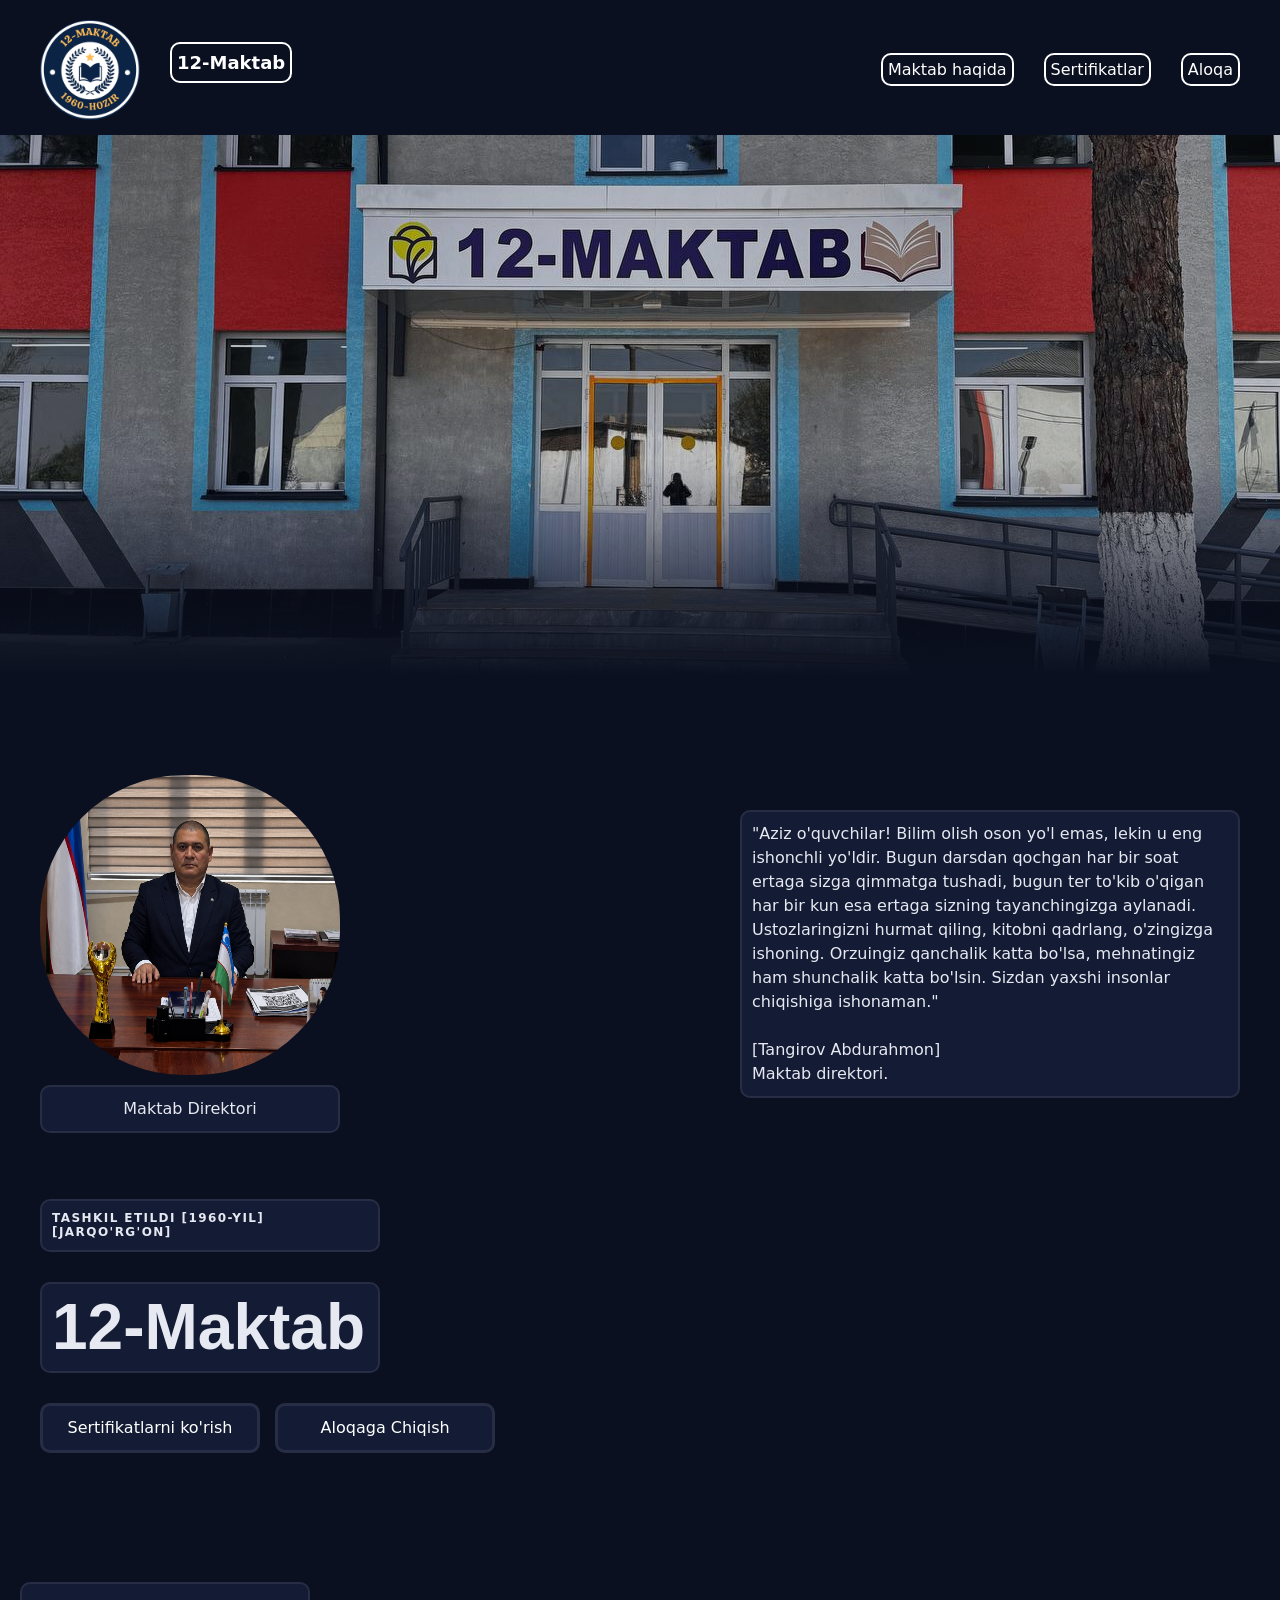
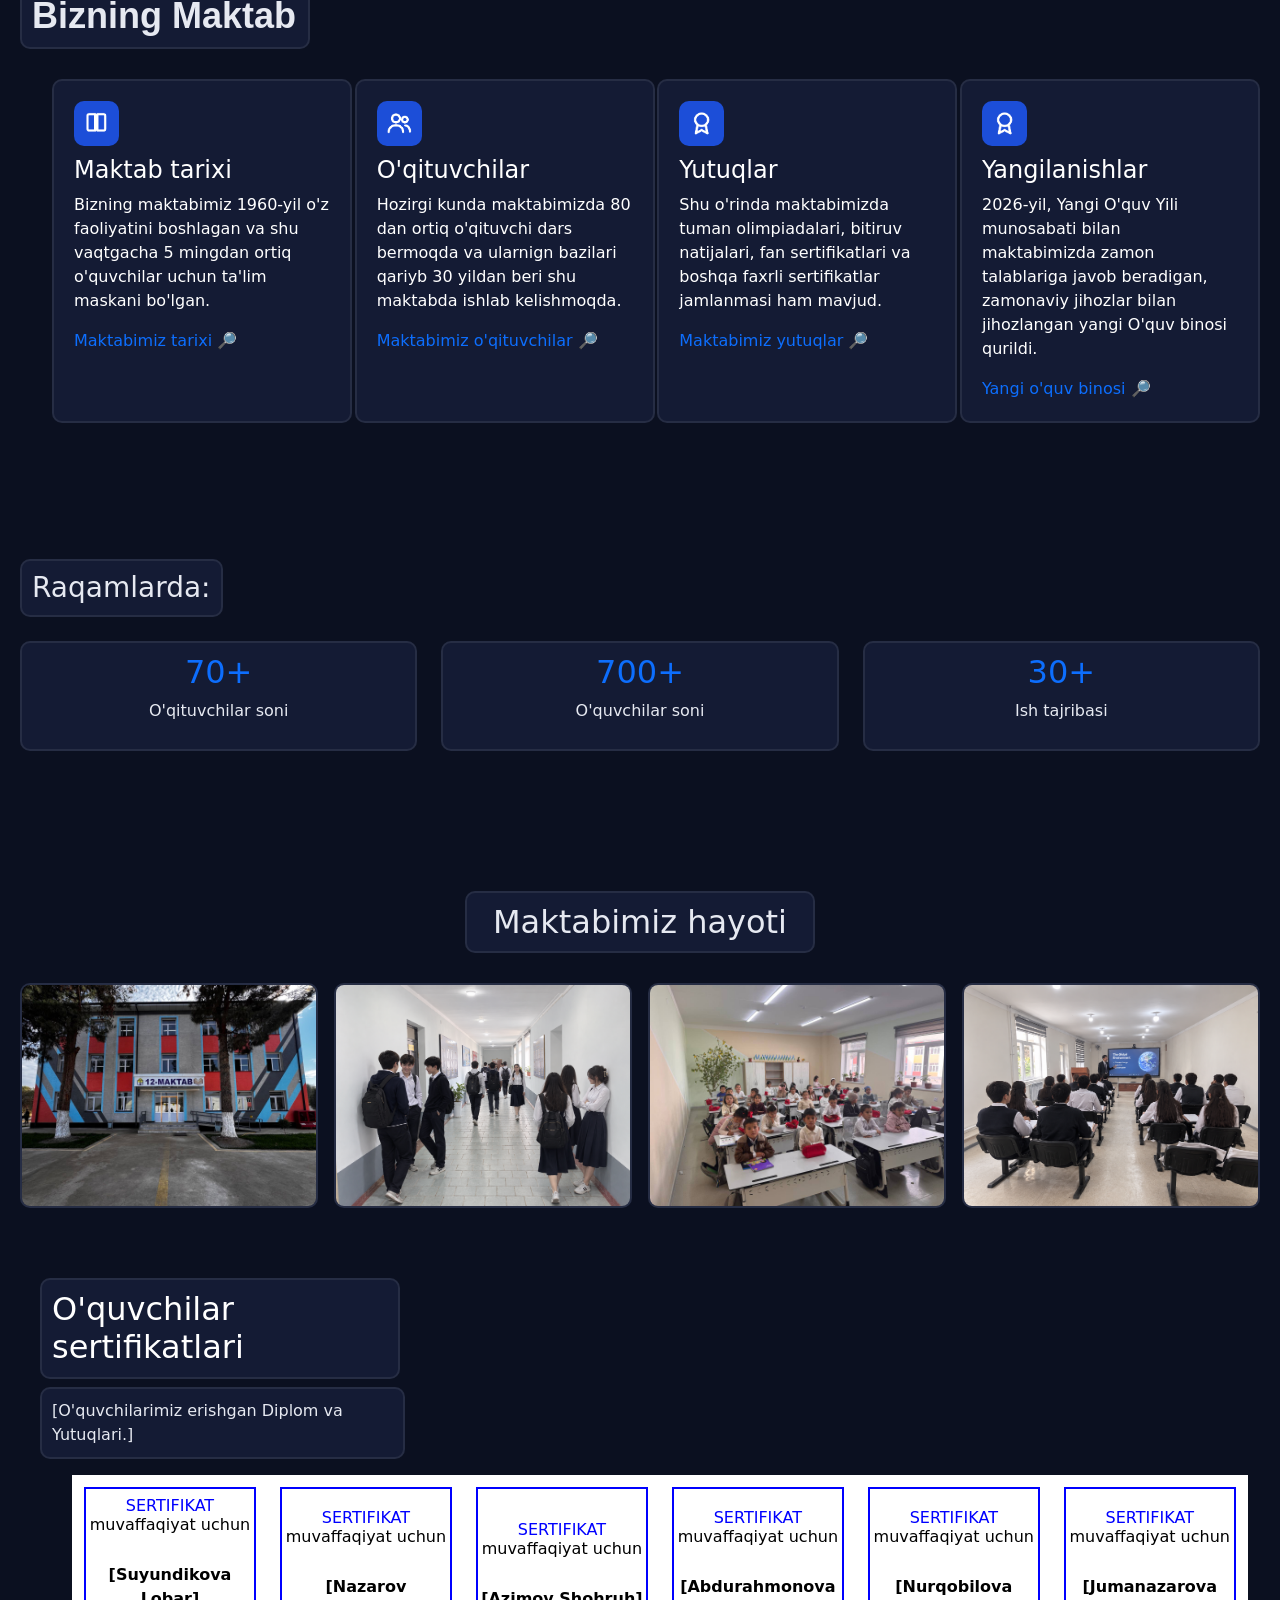
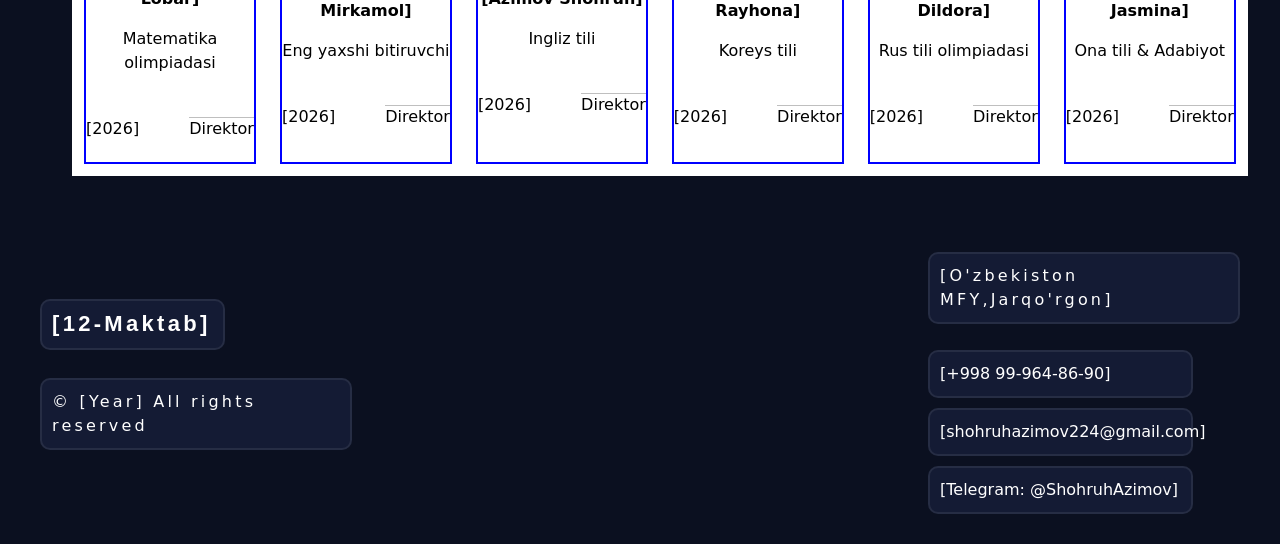
<file: index.htm>
<!DOCTYPE html>
<html lang="uz">

<head>
    <meta charset="UTF-8">
    <meta name="viewport" content="width=device-width, initial-scale=1.0">
    <link href="https://cdn.jsdelivr.net/npm/bootstrap@5.0.2/dist/css/bootstrap.min.css" rel="stylesheet"
        integrity="sha384-EVSTQN3/azprG1Anm3QDgpJLIm9Nao0Yz1ztcQTwFspd3yD65VohhpuuCOmLASjC" crossorigin="anonymous">
    <link rel="stylesheet" href="./css/main.css">
    <title>12-Maktab, Jarqo'rg'on | Maktab rasmiy sayti</title>
    <meta name="description"
        content="Jarqo'rg'on tumanidagi 12-maktab: maktab tarixi, o'qituvchilar, o'quvchilar sertifikatlari va aloqa ma'lumotlari.">
    <link rel="icon" href="./images/school%20logo.jpg">
    <script src="./js/main.js" defer></script>
</head>

<body>
    <!-- header__start -->
    <div class="header__section">
        <div class="header">
            <div class="header__left">
                <img class="header__left__logo" src="./images/school logo.png" width="100" height="100"
                    alt="school logo">
                <p class="header__left__text">12-Maktab</p>
            </div>

            <div class="header__right">
                <div class="header__right__holder">
                    <a class="header__right__holder__link" href="./index.htm">Maktab haqida</a>
                </div>

                <div class="header__right__holder">
                    <a class="header__right__holder__link" href="./certificates.htm">Sertifikatlar</a>
                </div>

                <div class="header__right__holder">
                    <a class="header__right__holder__link" href="./contact.htm">Aloqa</a>
                </div>
            </div>

            <button class="header__burger" type="button" aria-label="Menyuni ochish" aria-expanded="false">
                <span></span>
                <span></span>
                <span></span>
            </button>
        </div>
    </div>
    <!-- header__end -->



    <!-- hero start -->
    <div class="hero__section">
        <img class="hero__slide hero__slide--active" src="./images/school%20logo.jpg" alt="12-Maktab">
        <img class="hero__slide" src="./images/school bg-3.jpg" alt="12-Maktab">
        <img class="hero__slide" src="./images/school bg-4.jpg" alt="12-Maktab">
    </div>
    <!-- hero end -->

    <!-- director start -->
    <div class="director__section">
        <div class="director">
            <div class="director__left" data-reveal>
                <img class="director__img" src="./images/director img.png" width="300" height="300" alt="">
                <p class="director__img__text">Maktab Direktori</p>
            </div>

            <div class="director__right" data-reveal>
                <p class="director__text">"Aziz o'quvchilar! Bilim olish oson yo'l emas, lekin u eng ishonchli yo'ldir.
                    Bugun darsdan qochgan har bir soat ertaga sizga qimmatga tushadi, bugun ter to'kib o'qigan har bir
                    kun esa ertaga sizning tayanchingizga aylanadi. Ustozlaringizni hurmat qiling, kitobni qadrlang,
                    o'zingizga ishoning. Orzuingiz qanchalik katta bo'lsa, mehnatingiz ham shunchalik katta bo'lsin.
                    Sizdan yaxshi insonlar chiqishiga ishonaman."
                    <br>
                    <br>
                    [Tangirov Abdurahmon]
                    <br>
                    Maktab direktori.
                </p>
            </div>
        </div>
    </div>
    <!-- director end -->

    <!-- name start -->
    <div class="name__section">
        <div class="name">
            <h6 class="name__date__text">Tashkil etildi [1960-yil] [Jarqo'rg'on]</h6>
            <h1 class="name__title">12-Maktab</h1>
            <p class="name__text"></p>
            <div class="name__links__holder">
                <a href="./certificates.htm" class="name__link__certificates btn btn-primary border-3 ">Sertifikatlarni
                    ko'rish</a>
                <a href="tel:+998999648690" class="name__link__contact btn btn-light border-3">Aloqaga Chiqish</a>
            </div>
        </div>
    </div>
    <!-- name end -->

    <!-- our start -->
    <div class="our__section">
        <div class="our">
            <h3 class="our__heading">Bizning Maktab</h3>

            <ul class="our__list">
                <li class="our__item">
                    <img class="our__img" src="./images/book.png" width="45" height="45" alt="book">
                    <h4 class="our__title">Maktab tarixi</h4>
                    <p class="our__text">Bizning maktabimiz 1960-yil o'z faoliyatini boshlagan va shu vaqtgacha 5
                        mingdan ortiq o'quvchilar uchun ta'lim maskani bo'lgan.</p>
                    <a class="our__link" href="./contact.htm">Maktabimiz tarixi 🔎</a>
                </li>

                <li class="our__item">
                    <img class="our__img" src="./images/teachers.png" width="45" height="45" alt="book">
                    <h4 class="our__title">O'qituvchilar</h4>
                    <p class="our__text">Hozirgi kunda maktabimizda 80 dan ortiq o'qituvchi dars bermoqda va ularnign
                        bazilari qariyb 30 yildan beri shu maktabda ishlab kelishmoqda. </p>
                    <a class="our__link" href="./teachers.htm">Maktabimiz o'qituvchilar 🔎</a>
                </li>

                <li class="our__item">
                    <img class="our__img" src="./images/achievments.png" width="45" height="45" alt="book">
                    <h4 class="our__title">Yutuqlar</h4>
                    <p class="our__text">Shu o'rinda maktabimizda tuman olimpiadalari, bitiruv natijalari, fan
                        sertifikatlari va boshqa faxrli sertifikatlar jamlanmasi ham mavjud.</p>
                    <a class="our__link" href="./certificates.htm">Maktabimiz yutuqlar 🔎</a>
                </li>

                <li class="our__item">
                    <img class="our__img" src="./images/achievments.png" width="45" height="45" alt="book">
                    <h4 class="our__title">Yangilanishlar</h4>
                    <p class="our__text">2026-yil, Yangi O'quv Yili munosabati bilan maktabimizda zamon talablariga javob beradigan, zamonaviy jihozlar bilan jihozlangan yangi O'quv binosi qurildi.</p>
                    <a class="our__link" href="./certificates.htm">Yangi o'quv binosi 🔎</a>
                </li>
            </ul>
        </div>
    </div>
    <!-- our end -->

    <!-- numbers start -->
    <div class="numbers__section">
        <div class="numbers">
            <h3 class="numbers__heading">Raqamlarda:</h3>
            <div class="numbers__folder">
                <div class="numbers__item" data-reveal>
                    <h2 class="numbers__title">70+</h2>
                    <p class="numbers__text">O'qituvchilar soni</p>
                </div>

                <div class="numbers__item" data-reveal>
                    <h2 class="numbers__title">700+</h2>
                    <p class="numbers__text">O'quvchilar soni</p>
                </div>

                <div class="numbers__item" data-reveal>
                    <h2 class="numbers__title">30+</h2>
                    <p class="numbers__text">Ish tajribasi</p>
                </div>
            </div>
        </div>
    </div>
    <!-- numbers end -->

    <!-- gallery start -->
    <section class="gallery">
        <h2 class="gallery__heading" data-reveal>Maktabimiz hayoti</h2>

        <div class="gallery__list">
            <div class="gallery__item" data-reveal>
                <img src="./images/school bg-3.jpg" alt="Maktab binosi" loading="lazy">
            </div>

            <div class="gallery__item" data-reveal>
                <img src="./images/hallway.png" alt="Maktab tadbiri" loading="lazy">
            </div>

            <div class="gallery__item" data-reveal>
                <img src="./images/2nd classes.jpg" alt="Sinf xonasi" loading="lazy">
            </div>

            <div class="gallery__item" data-reveal>
                <img src="./images/active room.png" alt="Maktab tadbiri" loading="lazy">
            </div>
            <!-- add more gallery__item blocks here -->
        </div>
    </section>
    <!-- gallery end -->

    <!-- cert start -->
    <section class="cert__section">
        <div class="cert">
            <h2 class="cert__heading">O'quvchilar sertifikatlari</h2>
            <p class="cert__subtext">[O'quvchilarimiz erishgan Diplom va Yutuqlari.]</p>

            <ul class="cert__list">
                <li class="cert__item">
                    <div class="cert__inner">
                        <div class="cert__top">
                            <p class="cert__title">Sertifikat</p>
                            <p class="cert__label">muvaffaqiyat uchun</p>
                        </div>

                        <div class="cert__middle">
                            <p class="cert__name">[Suyundikova Lobar]</p>
                            <p class="cert__subject">Matematika olimpiadasi</p>
                        </div>

                        <div class="cert__bottom">
                            <span class="cert__year">[2026]</span>
                            <span class="cert__sign">
                                <hr class="cert__line">
                                <p class="cert__text">Direktor</p>
                            </span>
                        </div>
                    </div>
                </li>

                <li class="cert__item">
                    <div class="cert__inner">
                        <div class="cert__top">
                            <p class="cert__title">Sertifikat</p>
                            <p class="cert__label">muvaffaqiyat uchun</p>
                        </div>

                        <div class="cert__middle">
                            <p class="cert__name">[Nazarov Mirkamol]</p>
                            <p class="cert__subject">Eng yaxshi bitiruvchi</p>
                        </div>

                        <div class="cert__bottom">
                            <span class="cert__year">[2026]</span>
                            <span class="cert__sign">
                                <hr class="cert__line">
                                <p class="cert__text">Direktor</p>
                            </span>
                        </div>
                    </div>
                </li>

                <li class="cert__item">
                    <div class="cert__inner">
                        <div class="cert__top">
                            <p class="cert__title">Sertifikat</p>
                            <p class="cert__label">muvaffaqiyat uchun</p>
                        </div>

                        <div class="cert__middle">
                            <p class="cert__name">[Azimov Shohruh]</p>
                            <p class="cert__subject">Ingliz tili</p>
                        </div>

                        <div class="cert__bottom">
                            <span class="cert__year">[2026]</span>
                            <span class="cert__sign">
                                <hr class="cert__line">
                                <p class="cert__text">Direktor</p>
                            </span>
                        </div>
                    </div>
                </li>

                <li class="cert__item">
                    <div class="cert__inner">
                        <div class="cert__top">
                            <p class="cert__title">Sertifikat</p>
                            <p class="cert__label">muvaffaqiyat uchun</p>
                        </div>

                        <div class="cert__middle">
                            <p class="cert__name">[Abdurahmonova Rayhona]</p>
                            <p class="cert__subject">Koreys tili</p>
                        </div>

                        <div class="cert__bottom">
                            <span class="cert__year">[2026]</span>
                            <span class="cert__sign">
                                <hr class="cert__line">
                                <p class="cert__text">Direktor</p>
                            </span>
                        </div>
                    </div>
                </li>

                <li class="cert__item">
                    <div class="cert__inner">
                        <div class="cert__top">
                            <p class="cert__title">Sertifikat</p>
                            <p class="cert__label">muvaffaqiyat uchun</p>
                        </div>

                        <div class="cert__middle">
                            <p class="cert__name">[Nurqobilova Dildora]</p>
                            <p class="cert__subject">Rus tili olimpiadasi</p>
                        </div>

                        <div class="cert__bottom">
                            <span class="cert__year">[2026]</span>
                            <span class="cert__sign">
                                <hr class="cert__line">
                                <p class="cert__text">Direktor</p>
                            </span>
                        </div>
                    </div>
                </li>

                <li class="cert__item">
                    <div class="cert__inner">
                        <div class="cert__top">
                            <p class="cert__title">Sertifikat</p>
                            <p class="cert__label">muvaffaqiyat uchun</p>
                        </div>

                        <div class="cert__middle">
                            <p class="cert__name">[Jumanazarova Jasmina]</p>
                            <p class="cert__subject">Ona tili & Adabiyot</p>
                        </div>

                        <div class="cert__bottom">
                            <span class="cert__year">[2026]</span>
                            <span class="cert__sign">
                                <hr class="cert__line">
                                <p class="cert__text">Direktor</p>
                            </span>
                        </div>
                    </div>
                </li>
            </ul>
        </div>
    </section>
    <!-- cert end -->


    <!-- footer start -->
    <div class="footer__section ">
        <div class="footer ">
            <div class="footer__left">
                <h5 class="footer__title">[12-Maktab]</h5>
                <p class="footer__text">© [Year] All rights reserved</p>
            </div>

            <div class="footer__right">
                <p class="footer__text">[O'zbekiston MFY,Jarqo'rgon]</p>
                <a class="footer__link" href="tel:+998999648690">[+998 99-964-86-90]</a>
                <a class="footer__link" href="mailto:shohruhazimov224@gmail.com">[shohruhazimov224@gmail.com]</a>
                <a class="footer__link" href="https://t.me/ShohruhAzimov" target="_blank"
                    rel="noopener noreferrer">[Telegram: @ShohruhAzimov]</a>
            </div>
        </div>
    </div>
    <!-- footer end -->

</body>

</html>
</file>
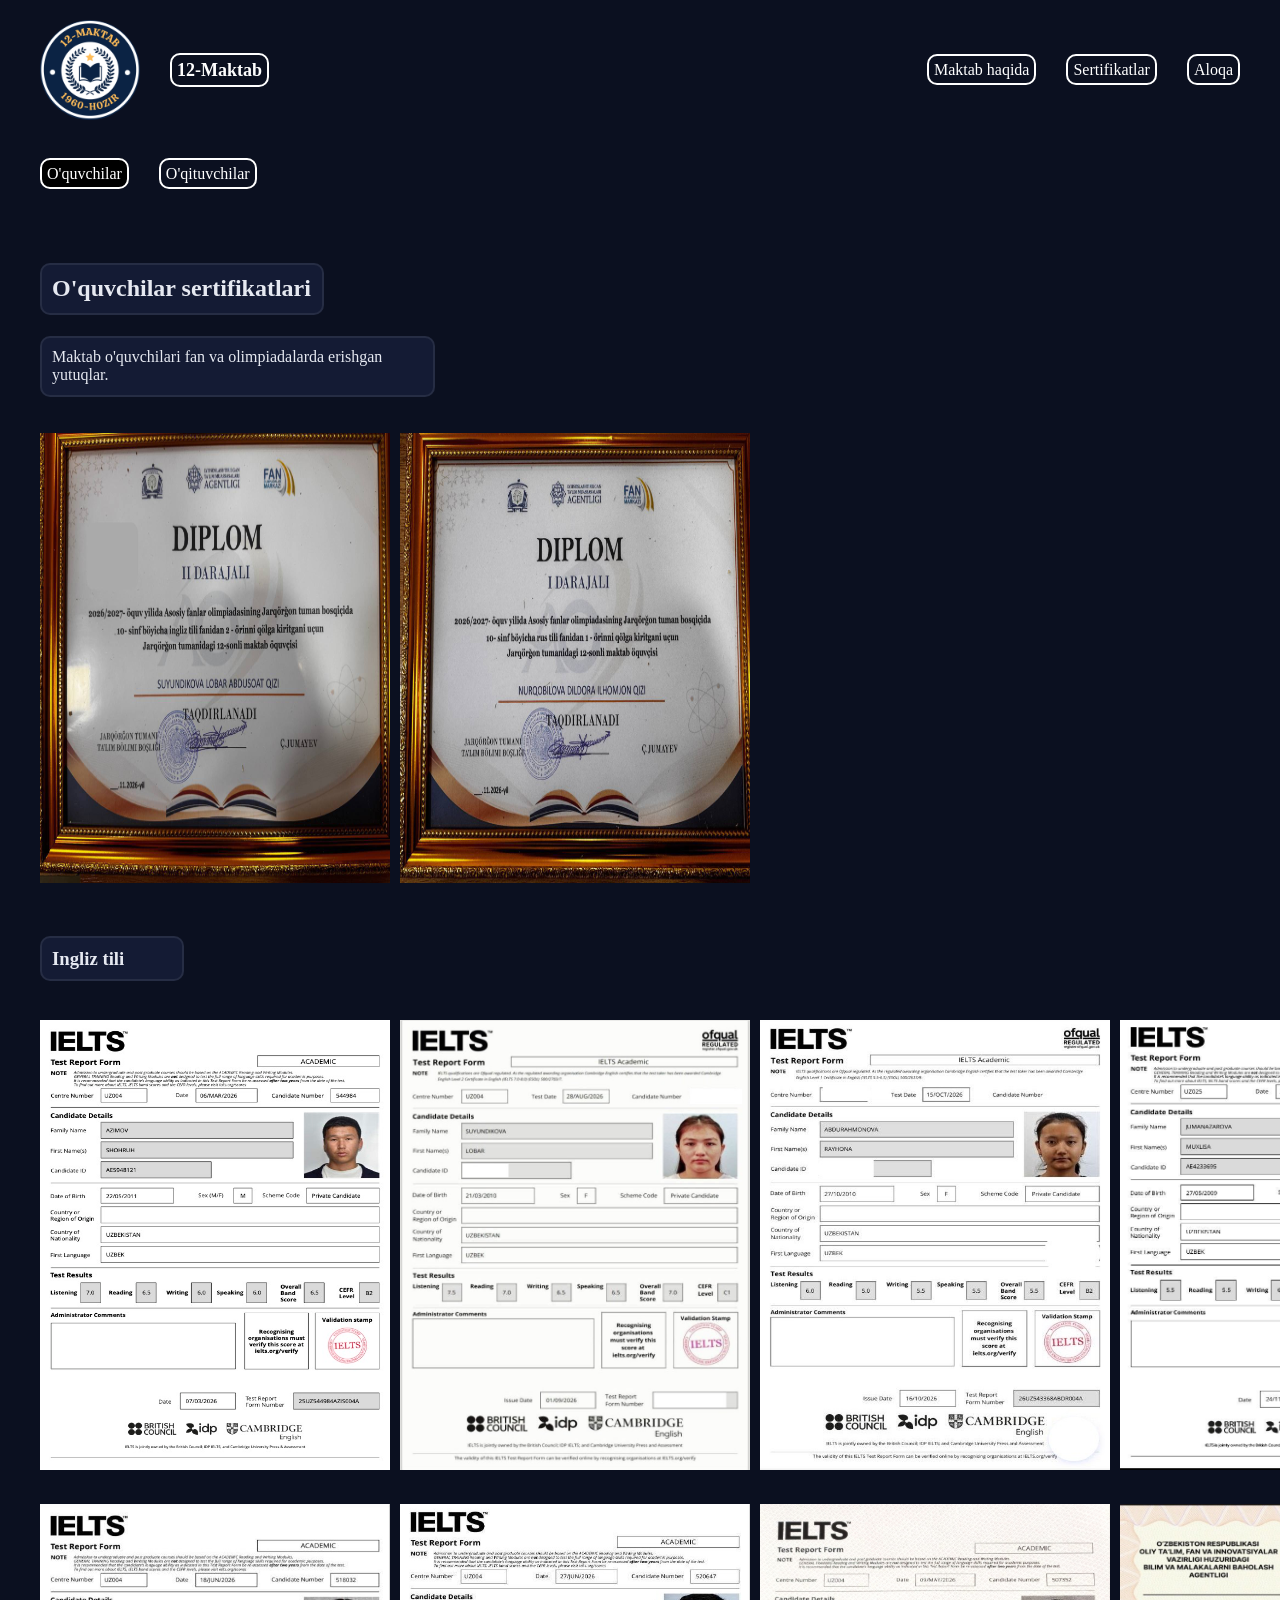
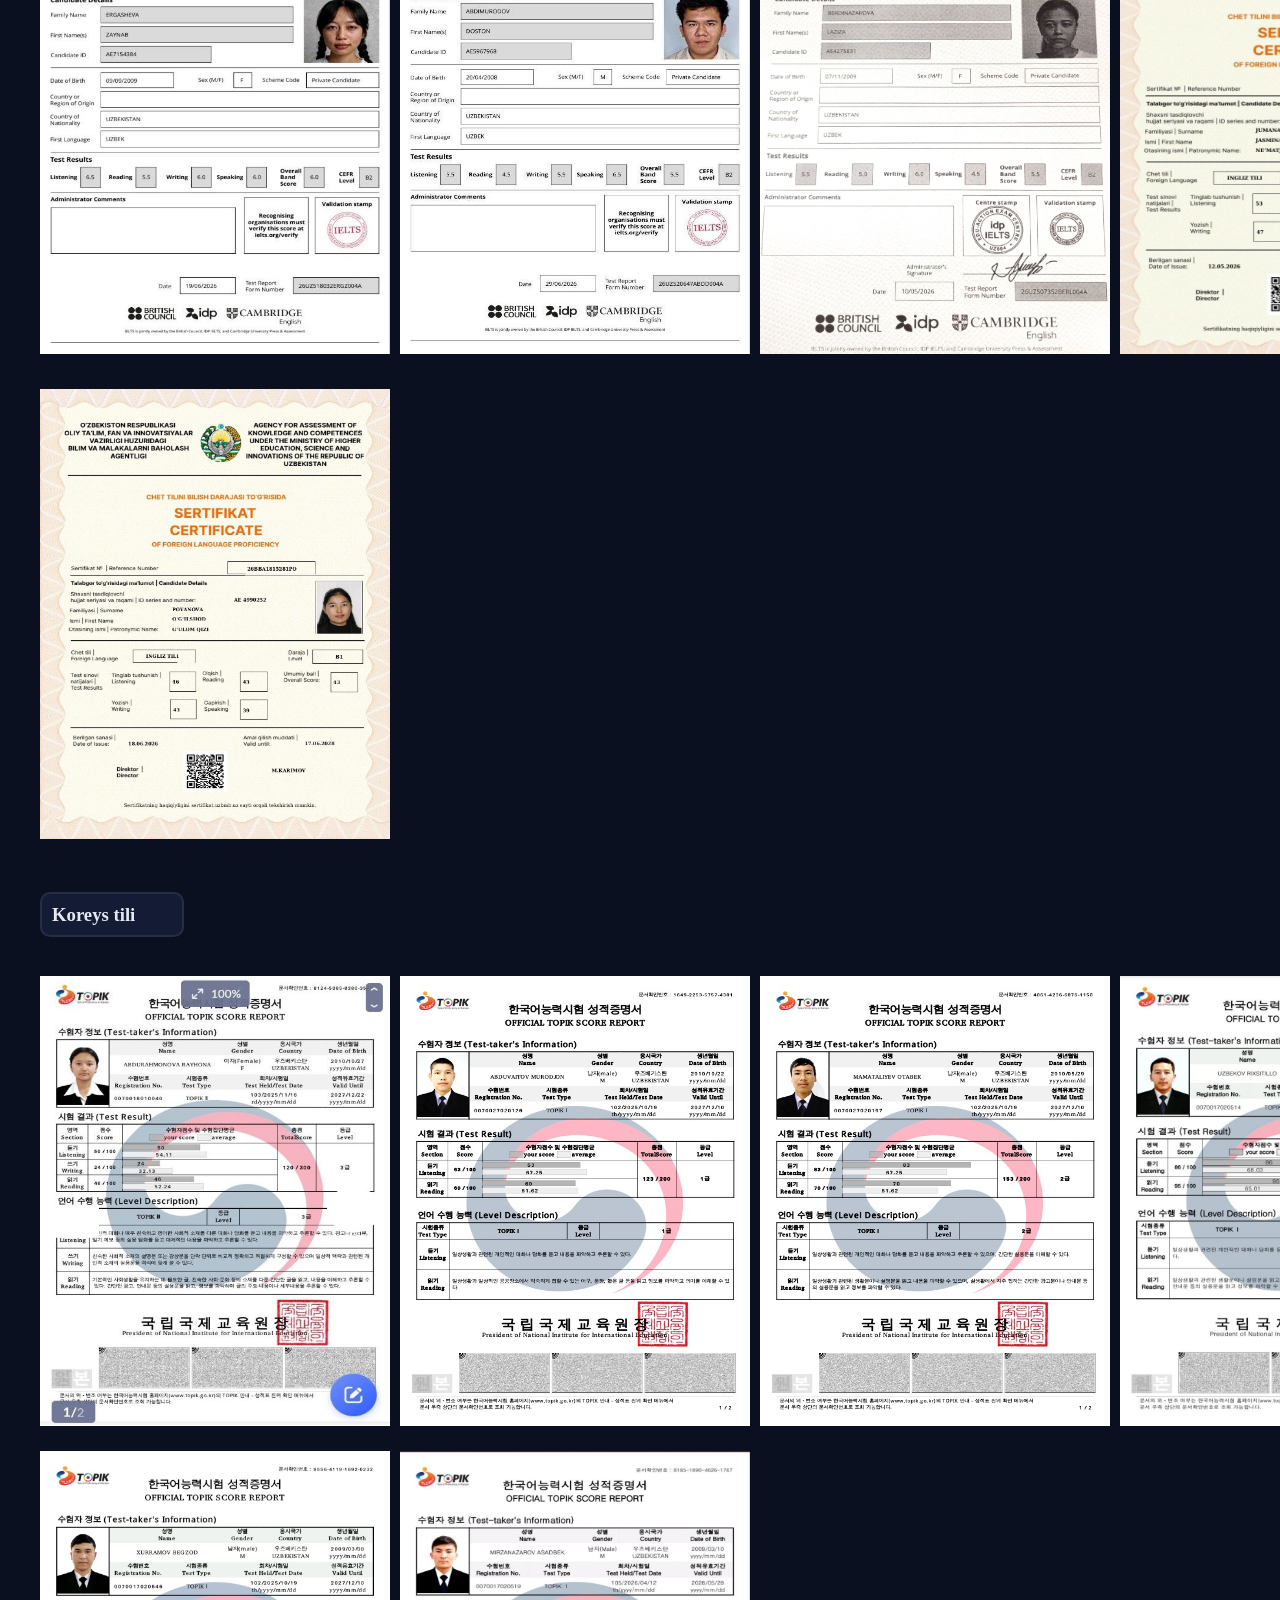
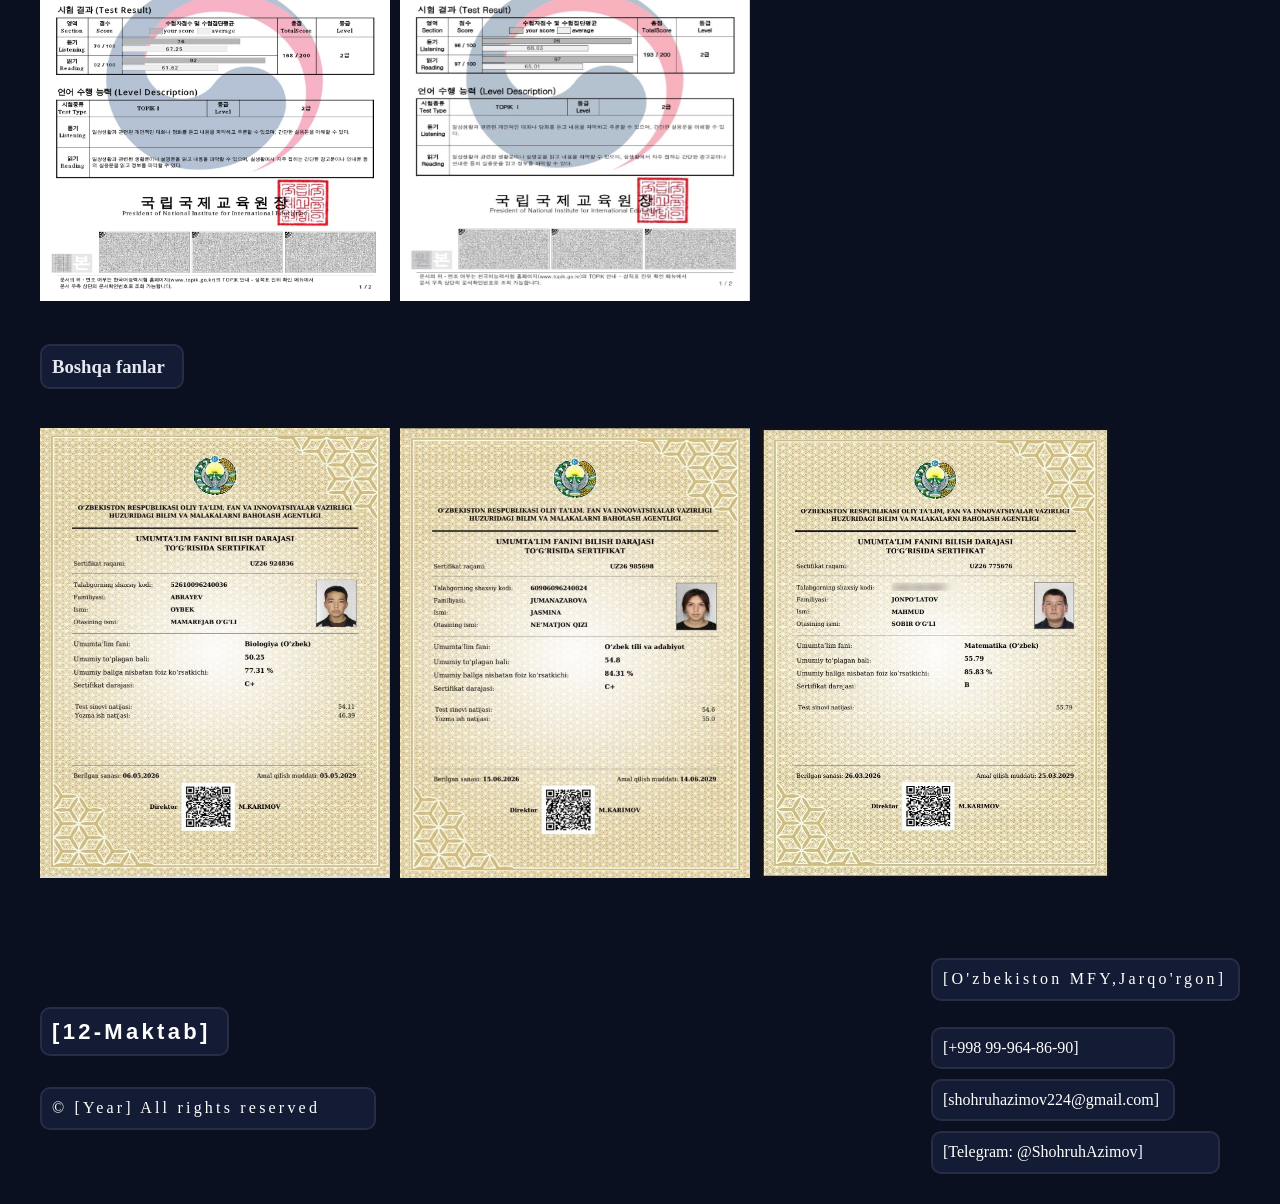
<file: certificates.htm>
<!DOCTYPE html>
<html lang="en">

<head>
    <meta charset="UTF-8">
    <meta name="viewport" content="width=device-width, initial-scale=1.0">
    <link rel="stylesheet" href="./css/main.css">
    <title>12-Maktab</title>
    <script src="./js/main.js" defer></script>
</head>

<body>
    <!-- header__start -->
    <div class="certificates__section">
        <div class="certificates">
            <div class="certificates__left">
                <img class="header__left__logo" src="./images/school logo.png" width="100" height="100" alt="school logo">
                <p class="certificates__left__text">12-Maktab</p>
            </div>

            <div class="certificates__right">
                <div class="certificates__right__holder">
                    <a class="certificates__right__holder__link" href="./index.htm">Maktab haqida</a>
                </div>

                <div class="certificates__right__holder">
                    <a class="certificates__right__holder__link" href="./certificates.htm">Sertifikatlar</a>
                </div>

                <div class="certificates__right__holder">
                    <a class="certificates__right__holder__link" href="./contact.htm">Aloqa</a>
                </div>
            </div>

            <button class="certificates__burger" type="button" aria-label="Menyuni ochish" aria-expanded="false">
                <span></span>
                <span></span>
                <span></span>
            </button>
        </div>
    </div>
    <!-- header__end -->

    <!-- search start -->
    <div class="search__section">
        <div class="search">
            <div class="search__list">
                <div class="search__list__left">
                    <div class="search__item__left">
                        <a class="search__link link__1" href="./certificates.htm">O'quvchilar</a>
                    </div>

                    <div class="search__item__left">
                        <a class="search__link link__2" href="./teachers.htm">O'qituvchilar</a>
                    </div>
                </div>
            </div>
        </div>
    </div>
    <!-- search end -->


    <!-- card start -->
    <div class="card__section">
        <div class="card ">
            <h2 class="card__heading">O'quvchilar sertifikatlari</h2>
            <p class="card__text">Maktab o'quvchilari fan va olimpiadalarda erishgan yutuqlar.</p>

            <div class="card__list list__1">
                <div class="card__item">
                    <img src="./images/lobar__diplom.jpg" width="350" height="450" alt="me">
                </div>

                <div class="card__item">
                    <img src="./images/dildora__diplom.jpg" width="350" height="450" alt="lobar">
                </div>
            </div>


            <h3 class="card__title">Ingliz tili</h3>
            <div class="card__list list__1">
                <div class="card__item">
                    <img src="./images/me.jpg" width="350" height="450" alt="me">
                </div>

                <div class="card__item">
                    <img src="./images/lobar.jpg" width="350" height="450" alt="lobar">
                </div>

                <div class="card__item">
                    <img src="./images/rayhona.jpg" width="350" height="450" alt="rayhona">
                </div>

                <div class="card__item">
                    <img src="./images/Jumanazarova M.jpg" width="350" height="450" alt="Jumanazarova">
                </div>
            </div>

            <div class="card__list list__1">
                <div class="card__item">
                    <img src="./images/Zaynab.jpg" width="350" height="450" alt="Jumanazarova">
                </div>

                <div class="card__item">
                    <img src="./images/doston.jpg" width="350" height="450" alt="Jumanazarova">
                </div>

                <div class="card__item">
                    <img src="./images/farrux's sister.jpg" width="350" height="450" alt="Jumanazarova">
                </div>

                <div class="card__item">
                    <img src="./images/Jumanazarova J english.jpg" width="350" height="450" alt="Jumanazarova">
                </div>
            </div>

            <div class="card__list list__1">
                <div class="card__item">
                    <img src="./images/o'g'ilshod.jpg" width="350" height="450" alt="Jumanazarova">
                </div>
            </div>

            <h3 class="card__title">Koreys tili</h3>
            <div class="card__list">
                <div class="card__item">
                    <img src="./images/korean rayhona.jpg" width="350" height="450" alt="rayhona">
                </div>

                <div class="card__item">
                    <img src="./images/korean murod.jpg" width="350" height="450" alt="murod">
                </div>

                <div class="card__item">
                    <img src="./images/korean otabek.jpg" width="350" height="450" alt="otabek">
                </div>

                <div class="card__item">
                    <img src="./images/korean rixsi.jpg" width="350" height="450" alt="otabek">
                </div>
            </div>

            <div class="card__list">
                <div class="card__item">
                    <img src="./images/korean begzod.jpg" width="350" height="450" alt="rayhona">
                </div>

                <div class="card__item">
                    <img src="./images/korean asad.jpg" width="350" height="450" alt="murod">
                </div>
            </div>

            <h3 class="card__title">Boshqa fanlar</h3>
            <div class="card__list">
                <div class="card__item">
                    <img src="./images/Oybek.jpg" width="350" height="450" alt="rayhona">
                </div>

                <div class="card__item">
                    <img src="./images/jumanazarova J.jpg" width="350" height="450" alt="murod">
                </div>

                <div class="card__item">
                    <img src="./images/Murod math.jpg" width="350" height="450" alt="otabek">
                </div>
            </div>
        </div>
    </div>
    <!-- card end -->


    <!-- footer start -->
    <div class="footer__section__2">
        <div class="footer__2">
            <div class="footer__left__2">
                <h5 class="footer__title__2">[12-Maktab]</h5>
                <p class="footer__text">© [Year] All rights reserved</p>
            </div>

            <div class="footer__right__2">
                <p class="footer__text__2">[O'zbekiston MFY,Jarqo'rgon]</p>
                <a class="footer__link__2" href="tel:+998999648690">[+998 99-964-86-90]</a>
                <a class="footer__link__2" href="mailto:shohruhazimov224@gmail.com">[shohruhazimov224@gmail.com]</a>
                <a class="footer__link" href="https://t.me/ShohruhAzimov" target="_blank" rel="noopener noreferrer">[Telegram: @ShohruhAzimov]</a>
            </div>
        </div>
    </div>
    <!-- footer end -->

</body>

</html>
</file>
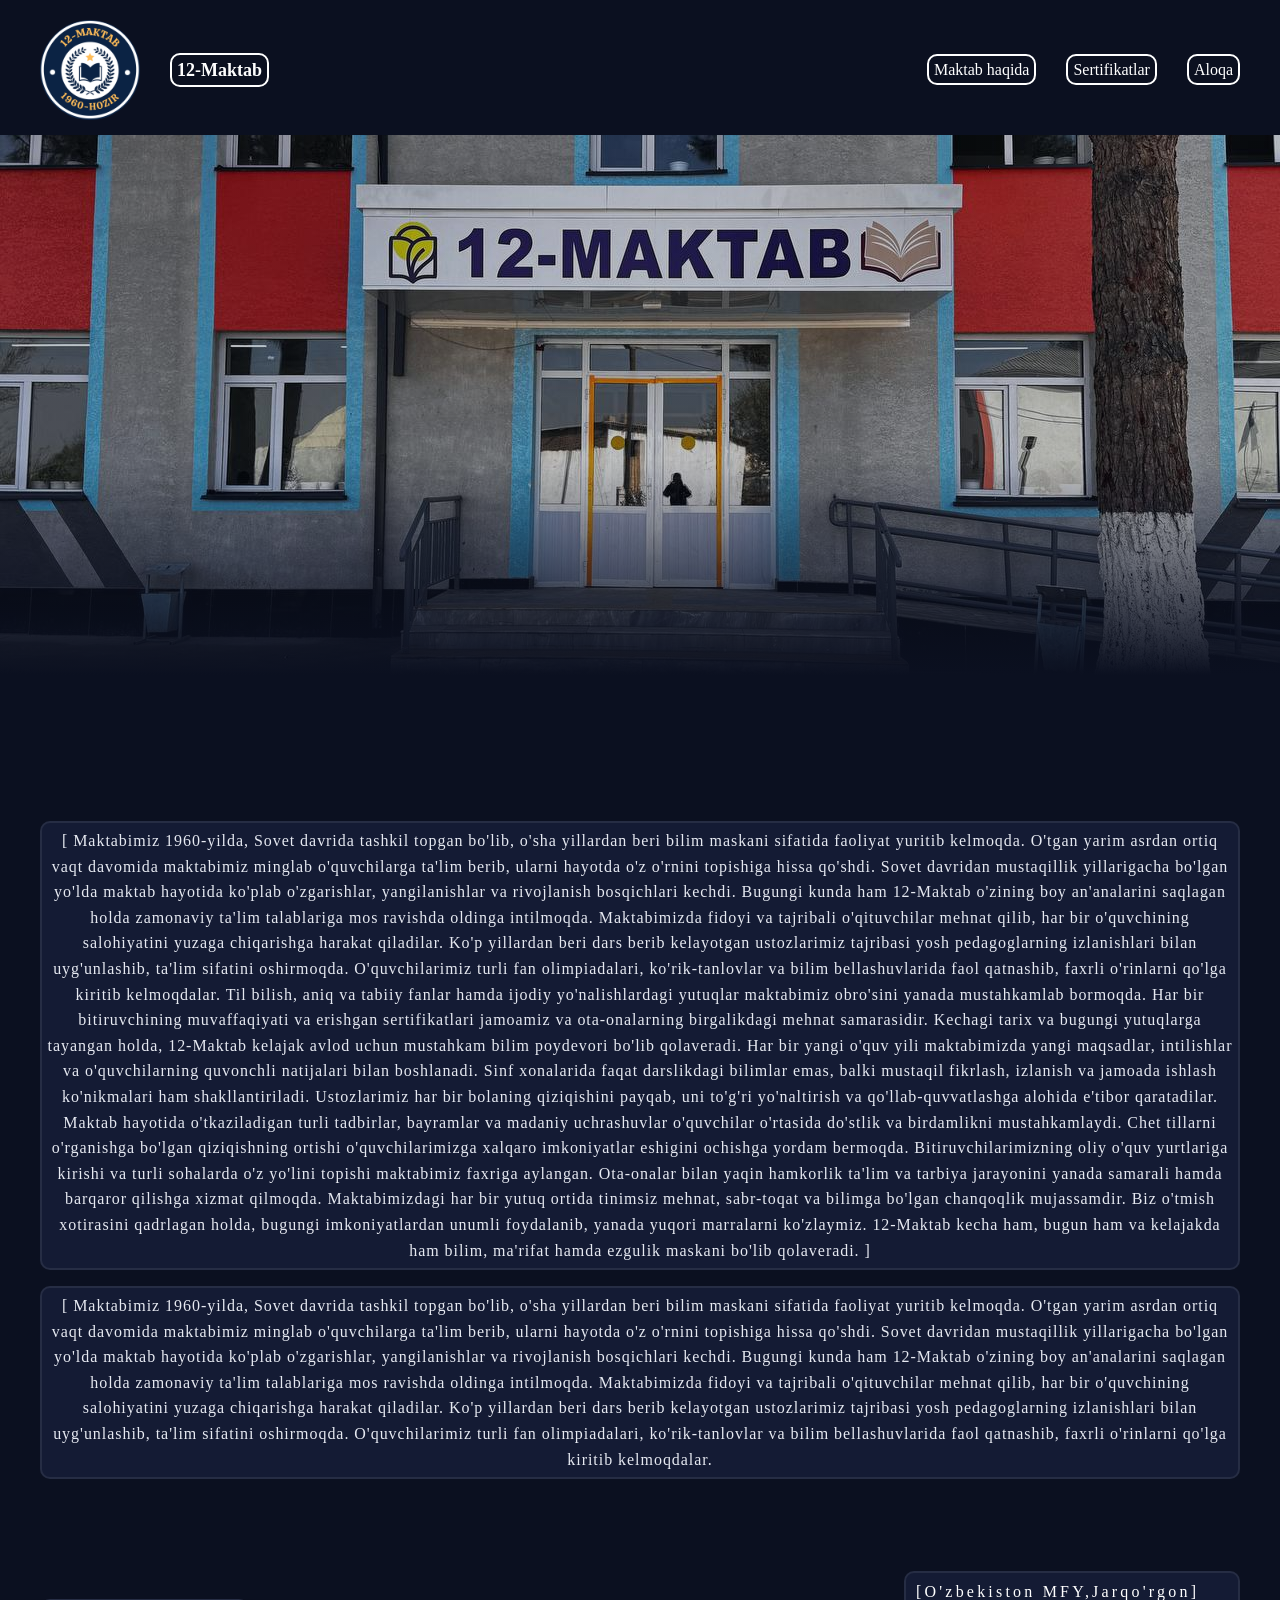
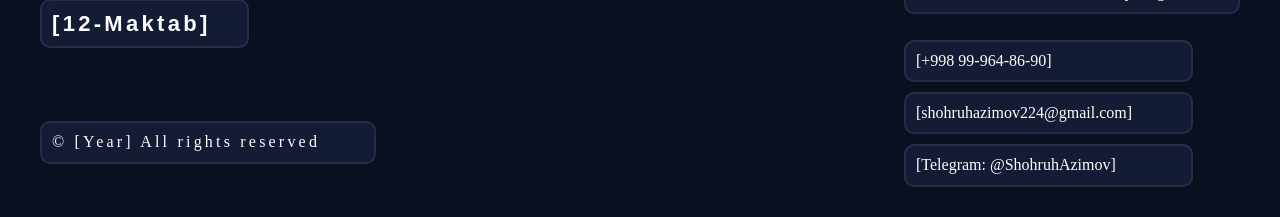
<file: contact.htm>
<!DOCTYPE html>
<html lang="en">

<head>
    <meta charset="UTF-8">
    <meta name="viewport" content="width=device-width, initial-scale=1.0">
    <link rel="stylesheet" href="./css/main.css">
    <script src="./js/main.js" defer></script>
    <title>12-Maktab</title>
</head>

<body>
    <!-- header__start -->
    <div class="header__section">
        <div class="header">
            <div class="header__left">
                <img class="header__left__logo" src="./images/school logo.png" width="100" height="100" alt="school logo">
                <p class="header__left__text">12-Maktab</p>
            </div>

            <div class="header__right">
                <div class="header__right__holder">
                    <a class="header__right__holder__link" href="./index.htm">Maktab haqida</a>
                </div>

                <div class="header__right__holder">
                    <a class="header__right__holder__link" href="./certificates.htm">Sertifikatlar</a>
                </div>

                <div class="header__right__holder">
                    <a class="header__right__holder__link" href="./contact.htm">Aloqa</a>
                </div>
            </div>

            <button class="header__burger" type="button" aria-label="Menyuni ochish" aria-expanded="false">
                <span></span>
                <span></span>
                <span></span>
            </button>
        </div>
    </div>
    <!-- header__end -->


    <!-- hero start -->
    <div class="hero__section">
        <img class="hero__slide hero__slide--active" src="./images/school%20logo.jpg" alt="12-Maktab">
        <img class="hero__slide" src="./images/school bg-3.jpg" alt="12-Maktab">
        <img class="hero__slide" src="./images/school bg-2.jpg" alt="12-Maktab">
    </div>
    <!-- hero end -->

    <div class="info__section">
        <div class="info">
            <div class="info__text__holder">
                <p class="info__text">[ Maktabimiz 1960-yilda, Sovet davrida tashkil topgan bo'lib, o'sha yillardan beri
                    bilim
                    maskani sifatida
                    faoliyat yuritib kelmoqda.
                    O'tgan yarim asrdan ortiq vaqt davomida maktabimiz minglab o'quvchilarga ta'lim berib, ularni
                    hayotda
                    o'z
                    o'rnini topishiga hissa qo'shdi.
                    Sovet davridan mustaqillik yillarigacha bo'lgan yo'lda maktab hayotida ko'plab o'zgarishlar,
                    yangilanishlar
                    va rivojlanish bosqichlari kechdi.
                    Bugungi kunda ham 12-Maktab o'zining boy an'analarini saqlagan holda zamonaviy ta'lim talablariga
                    mos
                    ravishda oldinga intilmoqda.
                    Maktabimizda fidoyi va tajribali o'qituvchilar mehnat qilib, har bir o'quvchining salohiyatini
                    yuzaga
                    chiqarishga harakat qiladilar.
                    Ko'p yillardan beri dars berib kelayotgan ustozlarimiz tajribasi yosh pedagoglarning izlanishlari
                    bilan
                    uyg'unlashib, ta'lim sifatini oshirmoqda.
                    O'quvchilarimiz turli fan olimpiadalari, ko'rik-tanlovlar va bilim bellashuvlarida faol qatnashib,
                    faxrli
                    o'rinlarni qo'lga kiritib kelmoqdalar.
                    Til bilish, aniq va tabiiy fanlar hamda ijodiy yo'nalishlardagi yutuqlar maktabimiz obro'sini yanada
                    mustahkamlab bormoqda.
                    Har bir bitiruvchining muvaffaqiyati va erishgan sertifikatlari jamoamiz va ota-onalarning
                    birgalikdagi
                    mehnat samarasidir.
                    Kechagi tarix va bugungi yutuqlarga tayangan holda, 12-Maktab kelajak avlod uchun mustahkam bilim
                    poydevori
                    bo'lib qolaveradi.
                    Har bir yangi o'quv yili maktabimizda yangi maqsadlar, intilishlar va o'quvchilarning quvonchli
                    natijalari bilan boshlanadi.

                    Sinf xonalarida faqat darslikdagi bilimlar emas, balki mustaqil fikrlash, izlanish va jamoada
                    ishlash ko'nikmalari ham shakllantiriladi.

                    Ustozlarimiz har bir bolaning qiziqishini payqab, uni to'g'ri yo'naltirish va qo'llab-quvvatlashga
                    alohida e'tibor qaratadilar.

                    Maktab hayotida o'tkaziladigan turli tadbirlar, bayramlar va madaniy uchrashuvlar o'quvchilar
                    o'rtasida do'stlik va birdamlikni mustahkamlaydi.

                    Chet tillarni o'rganishga bo'lgan qiziqishning ortishi o'quvchilarimizga xalqaro imkoniyatlar
                    eshigini ochishga yordam bermoqda.

                    Bitiruvchilarimizning oliy o'quv yurtlariga kirishi va turli sohalarda o'z yo'lini topishi
                    maktabimiz faxriga aylangan.

                    Ota-onalar bilan yaqin hamkorlik ta'lim va tarbiya jarayonini yanada samarali hamda barqaror
                    qilishga xizmat qilmoqda.

                    Maktabimizdagi har bir yutuq ortida tinimsiz mehnat, sabr-toqat va bilimga bo'lgan chanqoqlik
                    mujassamdir.

                    Biz o'tmish xotirasini qadrlagan holda, bugungi imkoniyatlardan unumli foydalanib, yanada yuqori
                    marralarni ko'zlaymiz.

                    12-Maktab kecha ham, bugun ham va kelajakda ham bilim, ma'rifat hamda ezgulik maskani bo'lib
                    qolaveradi. ] 
                </p>

                <p class="info__text__2">[ Maktabimiz 1960-yilda, Sovet davrida tashkil topgan bo'lib, o'sha yillardan beri
                    bilim
                    maskani sifatida
                    faoliyat yuritib kelmoqda.
                    O'tgan yarim asrdan ortiq vaqt davomida maktabimiz minglab o'quvchilarga ta'lim berib, ularni
                    hayotda
                    o'z
                    o'rnini topishiga hissa qo'shdi.
                    Sovet davridan mustaqillik yillarigacha bo'lgan yo'lda maktab hayotida ko'plab o'zgarishlar,
                    yangilanishlar
                    va rivojlanish bosqichlari kechdi.
                    Bugungi kunda ham 12-Maktab o'zining boy an'analarini saqlagan holda zamonaviy ta'lim talablariga
                    mos
                    ravishda oldinga intilmoqda.
                    Maktabimizda fidoyi va tajribali o'qituvchilar mehnat qilib, har bir o'quvchining salohiyatini
                    yuzaga
                    chiqarishga harakat qiladilar.
                    Ko'p yillardan beri dars berib kelayotgan ustozlarimiz tajribasi yosh pedagoglarning izlanishlari
                    bilan
                    uyg'unlashib, ta'lim sifatini oshirmoqda.
                    O'quvchilarimiz turli fan olimpiadalari, ko'rik-tanlovlar va bilim bellashuvlarida faol qatnashib,
                    faxrli o'rinlarni qo'lga kiritib kelmoqdalar.
                    
                </p>
            </div>
        </div>
    </div>




    <div class="footer__section footer__section__2">
        <div class="footer footer__2">
            <div class="footer__left">
                <h5 class="footer__title footer__title__contact">[12-Maktab]</h5>
                <p class="footer__text">© [Year] All rights reserved</p>
            </div>

            <div class="footer__right">
                <p class="footer__text">[O'zbekiston MFY,Jarqo'rgon]</p>
                <a class="footer__link" href="tel:+998999648690">[+998 99-964-86-90]</a>
                <a class="footer__link" href="mailto:shohruhazimov224@gmail.com">[shohruhazimov224@gmail.com]</a>
                <a class="footer__link" href="https://t.me/ShohruhAzimov" target="_blank" rel="noopener noreferrer">[Telegram: @ShohruhAzimov]</a>
            </div>
        </div>
    </div>
</body>

</html>
</file>
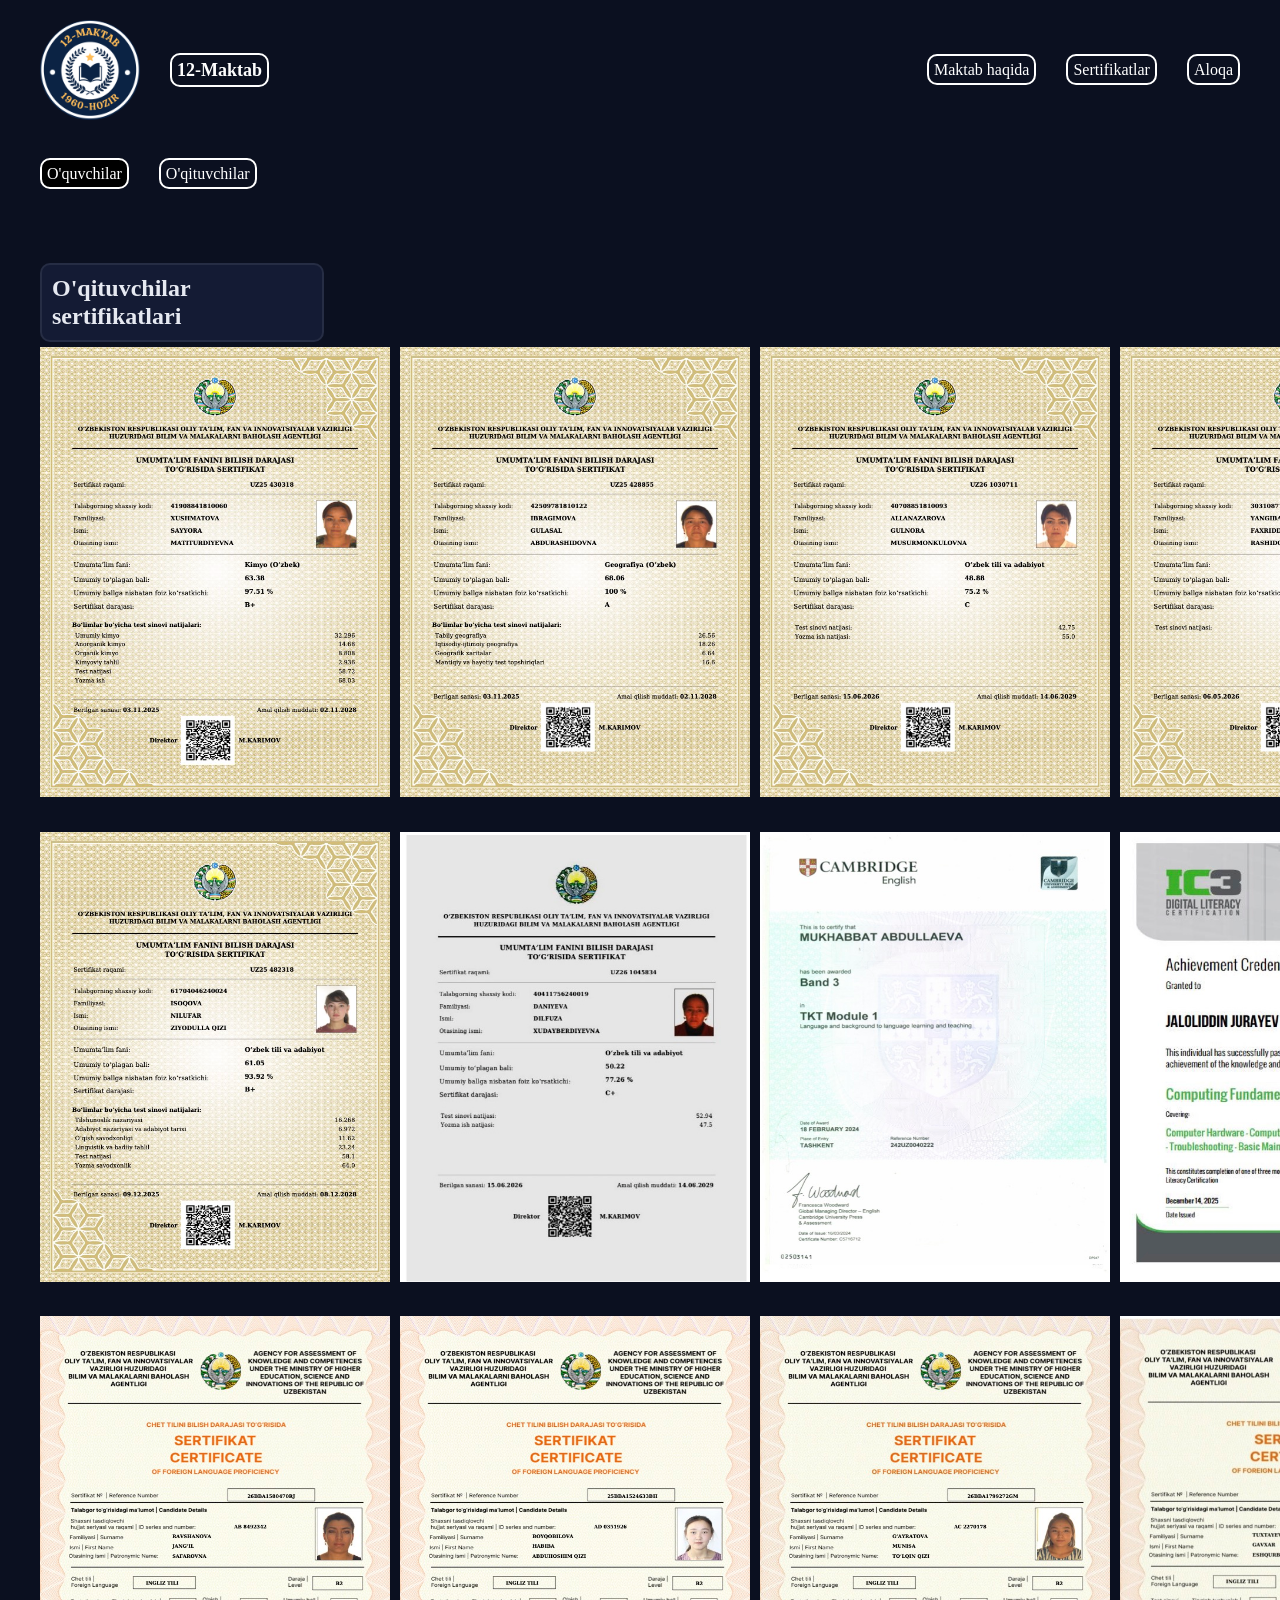
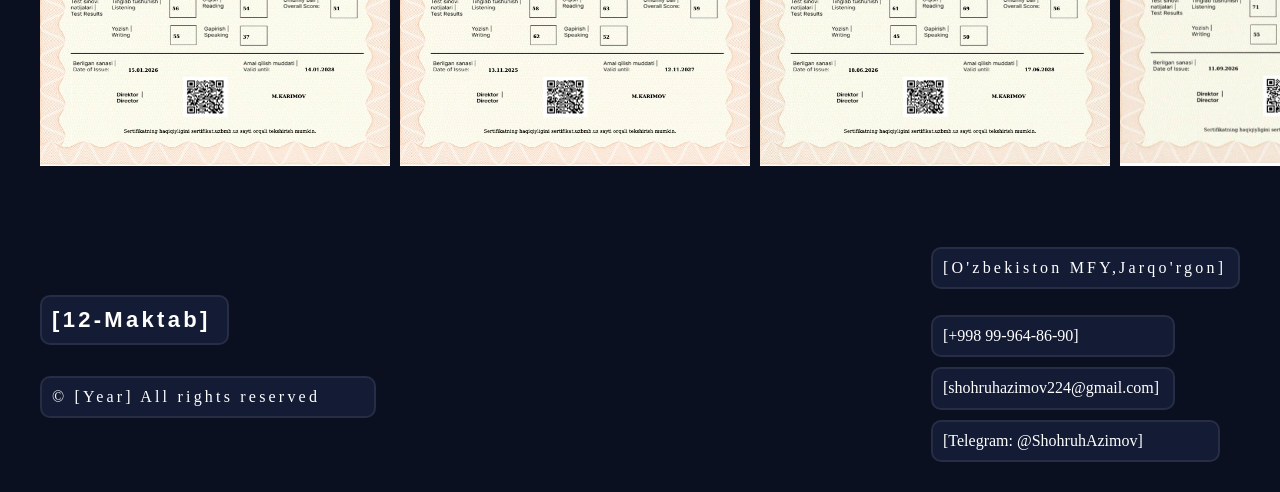
<file: teachers.htm>
<!DOCTYPE html>
<html lang="en">

<head>
    <meta charset="UTF-8">
    <meta name="viewport" content="width=device-width, initial-scale=1.0">
    <link rel="stylesheet" href="./css/main.css">
    <script src="./js/main.js" defer></script>
    <title>12-Maktab</title>
</head>

<body>
    <!-- header__start -->
    <div class="certificates__section">
        <div class="certificates">
            <div class="certificates__left">
                <img class="header__left__logo" src="./images/school logo.png" width="100" height="100" alt="school logo">
                <p class="certificates__left__text">12-Maktab</p>
            </div>

            <div class="certificates__right">
                <div class="certificates__right__holder">
                    <a class="certificates__right__holder__link" href="./index.htm">Maktab haqida</a>
                </div>

                <div class="certificates__right__holder">
                    <a class="certificates__right__holder__link" href="./certificates.htm">Sertifikatlar</a>
                </div>

                <div class="certificates__right__holder">
                    <a class="certificates__right__holder__link" href="./contact.htm">Aloqa</a>
                </div>
            </div>

            <button class="certificates__burger" type="button" aria-label="Menyuni ochish" aria-expanded="false">
                <span></span>
                <span></span>
                <span></span>
            </button>
        </div>
    </div>
    <!-- header__end -->

    <!-- search start -->
    <div class="search__section">
        <div class="search">
            <div class="search__list">
                <div class="search__list__left">
                    <div class="search__item__left">
                        <a class="search__link link__1" href="./certificates.htm">O'quvchilar</a>
                    </div>

                    <div class="search__item__left">
                        <a class="search__link link__2" href="./teachers.htm">O'qituvchilar</a>
                    </div>
                </div>
            </div>
        </div>
    </div>
    <!-- search end -->


    <!-- card start -->
    <div class="card__section">
        <div class="card">
            <h2 class="card__heading">O'qituvchilar sertifikatlari</h2>

            <div class="card__list list__1">
                <div class="card__item">
                    <img src="./images/Xushmatova S.png" width="350" height="450" alt="rayhona">
                </div>

                <div class="card__item">
                    <img src="./images/Ibragimova G.jpg" width="350" height="450" alt="murod">
                </div>

                <div class="card__item">
                    <img src="./images/Allanazarova G.jpg" width="350" height="450" alt="otabek">
                </div>

                <div class="card__item">
                    <img src="./images/Faxriddin teacher.jpg" width="350" height="450" alt="me">
                </div>
            </div>


            <div class="card__list">
                <div class="card__item">
                    <img src="./images/Isoqova N.jpg" width="350" height="450" alt="Isoqova">
                </div>

                <div class="card__item">
                    <img src="./images/Doniyeva D.jpg" width="350" height="450" alt="lobar">
                </div>

                <div class="card__item">
                    <img src="./images/Abdullayeva M.jpg" width="350" height="450" alt="me">
                </div>

                <div class="card__item">
                    <img src="./images/Jo'rayev J.jpg" width="350" height="450" alt="rayhona">
                </div>
            </div>

            <div class="card__list bottom__list">
                <div class="card__item">
                    <img src="./images/Ravshanova J.jpg" width="350" height="450" alt="Isoqova">
                </div>

                <div class="card__item">
                    <img src="./images/Boyqobilova H.jpg" width="350" height="450" alt="rayhona">
                </div>

                <div class="card__item">
                    <img src="./images/Ğayratova M.jpg" width="350" height="450" alt="Ğayratova">
                </div>

                <div class="card__item">
                    <img src="./images/To'xtayeva G.jpg" width="350" height="450" alt="Isoqova">
                </div>
            </div>
        </div>
    </div>
    <!-- card end -->


    <!-- footer start -->
    <div class="footer__section__2">
        <div class="footer__2">
            <div class="footer__left__2">
                <h5 class="footer__title__2">[12-Maktab]</h5>
                <p class="footer__text">© [Year] All rights reserved</p>
            </div>

            <div class="footer__right__2">
                <p class="footer__text__2">[O'zbekiston MFY,Jarqo'rgon]</p>
                <a class="footer__link__2" href="tel:+998999648690">[+998 99-964-86-90]</a>
                <a class="footer__link__2" href="mailto:shohruhazimov224@gmail.com">[shohruhazimov224@gmail.com]</a>
                <a class="footer__link" href="https://t.me/ShohruhAzimov" target="_blank"
                    rel="noopener noreferrer">[Telegram: @ShohruhAzimov]</a>
            </div>
        </div>
    </div>
    <!-- footer end -->
</body>

</html>
</file>
<file: css/main.css>
/*! normalize.css v8.0.1 | MIT License | github.com/necolas/normalize.css */
/* Document
   ========================================================================== */
/**
 * 1. Correct the line height in all browsers.
 * 2. Prevent adjustments of font size after orientation changes in iOS.
 */
@import url("https://fonts.googleapis.com/css2?family=Inter:ital,opsz,wght@0,14..32,10");
html {
  line-height: 1.15; /* 1 */
  -webkit-text-size-adjust: 100%; /* 2 */
}

/* Sections
   ========================================================================== */
/**
 * Remove the margin in all browsers.
 */
body {
  margin: 0;
}

/**
 * Render the `main` element consistently in IE.
 */
main {
  display: block;
}

/**
 * Correct the font size and margin on `h1` elements within `section` and
 * `article` contexts in Chrome, Firefox, and Safari.
 */
h1 {
  font-size: 2em;
  margin: 0.67em 0;
}

/* Grouping content
   ========================================================================== */
/**
 * 1. Add the correct box sizing in Firefox.
 * 2. Show the overflow in Edge and IE.
 */
hr {
  box-sizing: content-box; /* 1 */
  height: 0; /* 1 */
  overflow: visible; /* 2 */
}

/**
 * 1. Correct the inheritance and scaling of font size in all browsers.
 * 2. Correct the odd `em` font sizing in all browsers.
 */
pre {
  font-family: monospace, monospace; /* 1 */
  font-size: 1em; /* 2 */
}

/* Text-level semantics
   ========================================================================== */
/**
 * Remove the gray background on active links in IE 10.
 */
a {
  background-color: transparent;
}

/**
 * 1. Remove the bottom border in Chrome 57-
 * 2. Add the correct text decoration in Chrome, Edge, IE, Opera, and Safari.
 */
abbr[title] {
  border-bottom: none; /* 1 */
  text-decoration: underline; /* 2 */
  -webkit-text-decoration: underline dotted;
          text-decoration: underline dotted; /* 2 */
}

/**
 * Add the correct font weight in Chrome, Edge, and Safari.
 */
b,
strong {
  font-weight: bolder;
}

/**
 * 1. Correct the inheritance and scaling of font size in all browsers.
 * 2. Correct the odd `em` font sizing in all browsers.
 */
code,
kbd,
samp {
  font-family: monospace, monospace; /* 1 */
  font-size: 1em; /* 2 */
}

/**
 * Add the correct font size in all browsers.
 */
small {
  font-size: 80%;
}

/**
 * Prevent `sub` and `sup` elements from affecting the line height in
 * all browsers.
 */
sub,
sup {
  font-size: 75%;
  line-height: 0;
  position: relative;
  vertical-align: baseline;
}

sub {
  bottom: -0.25em;
}

sup {
  top: -0.5em;
}

/* Embedded content
   ========================================================================== */
/**
 * Remove the border on images inside links in IE 10.
 */
img {
  border-style: none;
}

/* Forms
   ========================================================================== */
/**
 * 1. Change the font styles in all browsers.
 * 2. Remove the margin in Firefox and Safari.
 */
button,
input,
optgroup,
select,
textarea {
  font-family: inherit; /* 1 */
  font-size: 100%; /* 1 */
  line-height: 1.15; /* 1 */
  margin: 0; /* 2 */
}

/**
 * Show the overflow in IE.
 * 1. Show the overflow in Edge.
 */
button,
input { /* 1 */
  overflow: visible;
}

/**
 * Remove the inheritance of text transform in Edge, Firefox, and IE.
 * 1. Remove the inheritance of text transform in Firefox.
 */
button,
select { /* 1 */
  text-transform: none;
}

/**
 * Correct the inability to style clickable types in iOS and Safari.
 */
/**
 * Remove the inner border and padding in Firefox.
 */
button::-moz-focus-inner,
[type=button]::-moz-focus-inner,
[type=reset]::-moz-focus-inner,
[type=submit]::-moz-focus-inner {
  border-style: none;
  padding: 0;
}

/**
 * Restore the focus styles unset by the previous rule.
 */
button:-moz-focusring,
[type=button]:-moz-focusring,
[type=reset]:-moz-focusring,
[type=submit]:-moz-focusring {
  outline: 1px dotted ButtonText;
}

/**
 * Correct the padding in Firefox.
 */
fieldset {
  padding: 0.35em 0.75em 0.625em;
}

/**
 * 1. Correct the text wrapping in Edge and IE.
 * 2. Correct the color inheritance from `fieldset` elements in IE.
 * 3. Remove the padding so developers are not caught out when they zero out
 *    `fieldset` elements in all browsers.
 */
legend {
  box-sizing: border-box; /* 1 */
  color: inherit; /* 2 */
  display: table; /* 1 */
  max-width: 100%; /* 1 */
  padding: 0; /* 3 */
  white-space: normal; /* 1 */
}

/**
 * Add the correct vertical alignment in Chrome, Firefox, and Opera.
 */
progress {
  vertical-align: baseline;
}

/**
 * Remove the default vertical scrollbar in IE 10+.
 */
textarea {
  overflow: auto;
}

/**
 * 1. Add the correct box sizing in IE 10.
 * 2. Remove the padding in IE 10.
 */
[type=checkbox],
[type=radio] {
  box-sizing: border-box; /* 1 */
  padding: 0; /* 2 */
}

/**
 * Correct the cursor style of increment and decrement buttons in Chrome.
 */
[type=number]::-webkit-inner-spin-button,
[type=number]::-webkit-outer-spin-button {
  height: auto;
}

/**
 * 1. Correct the odd appearance in Chrome and Safari.
 * 2. Correct the outline style in Safari.
 */
[type=search] {
  outline-offset: -2px; /* 2 */
}

/**
 * Remove the inner padding in Chrome and Safari on macOS.
 */
[type=search]::-webkit-search-decoration {
  -webkit-appearance: none;
}

/**
 * 1. Correct the inability to style clickable types in iOS and Safari.
 * 2. Change font properties to `inherit` in Safari.
 */
::-webkit-file-upload-button {
  -webkit-appearance: button; /* 1 */
  font: inherit; /* 2 */
}

/* Interactive
   ========================================================================== */
/*
 * Add the correct display in Edge, IE 10+, and Firefox.
 */
details {
  display: block;
}

/*
 * Add the correct display in all browsers.
 */
summary {
  display: list-item;
}

/* Misc
   ========================================================================== */
/**
 * Add the correct display in IE 10+.
 */
template {
  display: none;
}

/**
 * Add the correct display in IE 10.
 */
[hidden] {
  display: none;
}

body {
  margin: 0;
  padding: 0;
  box-sizing: border-box;
  overflow-x: hidden;
  background-color: #0B1020;
  color: #E6E9F1;
}

.container {
  width: 100%;
  max-width: 1440px;
  margin: 0 auto;
  padding: 0 20px;
}

a {
  text-decoration: none;
}

.header__section {
  max-width: 100%;
  margin: 0 auto;
  padding: 0 20px;
  padding-top: 20px;
  padding-bottom: 15px;
  position: relative;
}

.header {
  padding: 10px;
  max-width: 1440px;
  margin: 0 auto;
  padding: 0 20px;
  display: flex;
  justify-content: space-between;
  align-items: center;
}

.header__left {
  display: flex;
  gap: 30px;
  justify-content: center;
  align-items: center;
}

.header__left__logo {
  border-radius: 50px;
}

.header__left__text {
  font-weight: 700;
  font-size: 18px;
  color: #FFFFFF;
  border: 2px solid #FFFFFF;
  border-radius: 10px;
  padding: 5px;
}

.header__right {
  display: flex;
  justify-content: center;
  align-items: center;
  gap: 30px;
}

.header__right__holder__link {
  color: #FFFFFF;
  border: 2px solid #FFFFFF;
  padding: 5px;
  border-radius: 10px;
  transition: background-color 0.2s ease, color 0.2s ease, transform 0.2s ease;
}

.header__right__holder__link:hover {
  background-color: #FFFFFF;
  color: black;
}

.header__burger {
  display: none;
  flex-direction: column;
  gap: 5px;
  background: none;
  border: 0;
  padding: 8px;
  cursor: pointer;
}

.header__burger span {
  display: block;
  width: 26px;
  height: 3px;
  background-color: #FFFFFF;
  border-radius: 2px;
}

@media (max-width: 576px) {
  .header__burger {
    display: flex;
  }
  .header__right {
    display: none;
    position: absolute;
    top: 100%;
    left: 0;
    right: 0;
    flex-direction: column;
    align-items: stretch;
    text-align: center;
    gap: 12px;
    padding: 20px;
    background-color: #0B1020;
    z-index: 10;
  }
  .header__right--open {
    display: flex;
  }
}
.hero__section {
  position: relative;
  max-width: 100%;
  height: 540px;
  overflow: hidden;
  margin-bottom: 100px;
}

.hero__slide {
  position: absolute;
  inset: 0;
  width: 100%;
  height: 100%;
  -o-object-fit: cover;
     object-fit: cover;
  -o-object-position: center;
     object-position: center;
  opacity: 0;
  transition: opacity 1s ease;
}

.hero__slide--active {
  opacity: 1;
}

.hero__section::after {
  content: "";
  position: absolute;
  inset: 0;
  pointer-events: none;
  background: linear-gradient(to bottom, rgba(11, 16, 32, 0.25) 0%, rgba(11, 16, 32, 0.25) 60%, #0B1020 100%);
}

@media (max-width: 576px) {
  .hero__section {
    height: 440px;
  }
}
.name__section {
  width: 100%;
  margin: 0 auto;
  padding: 0 20px;
}

.name {
  padding: 50px 20px;
  max-width: 1440px;
  margin: 0 auto;
  padding-bottom: 50px;
}

.name__date__text {
  padding-top: 30px;
  color: #E6E9F1;
  font-size: 12px;
  font-weight: 600;
  letter-spacing: 0.12em;
  text-transform: uppercase;
  margin-bottom: 30px;
  border: 2px solid rgba(255, 255, 255, 0.08);
  padding: 10px;
  background-color: #141B34;
  width: 340px;
  border-radius: 10px;
}

.name__title {
  margin: 0;
  font-family: "Space Grotesk", sans-serif;
  font-weight: 700;
  font-size: 64px;
  line-height: 1.05;
  text-wrap: balance;
  max-width: 820px;
  margin-bottom: 30px;
  color: #E6E9F1;
  border: 2px solid rgba(255, 255, 255, 0.08);
  padding: 10px;
  background-color: #141B34;
  width: 340px;
  border-radius: 10px;
}

.name__link__certificates {
  margin-right: 10px;
  transition: background-color 0.2s ease, color 0.2s ease, transform 0.2s ease;
  border: 2px solid rgba(255, 255, 255, 0.08);
  padding: 10px;
  background-color: #141B34;
  width: 220px;
  border-radius: 10px;
}

.name__link__contact {
  border: 0.2px solid black;
  color: #ffffff;
  transition: background-color 0.2s ease, color 0.2s ease, transform 0.2s ease;
  border: 2px solid rgba(255, 255, 255, 0.08);
  padding: 10px;
  background-color: #141B34;
  width: 220px;
  border-radius: 10px;
}

.name__links__holder {
  margin-top: 3px;
}

@media (max-width: 576px) {
  .name {
    display: flex;
    flex-direction: column;
    justify-content: center;
    align-items: center;
  }
  .name__link__certificates {
    width: 300px;
  }
  .name__links__holder {
    display: flex;
    flex-direction: column;
  }
}
.our__section {
  max-width: 100%;
  margin: 0 auto;
  padding: 0 20px;
  padding: 30px 0;
  margin-top: 30px;
  margin-top: -1px;
}

.our {
  max-width: 100%;
  padding: 50px 20px;
  max-width: 1440px;
  margin: 0 auto;
}

.our__heading {
  margin: 0;
  font-family: "Space Grotesk", sans-serif;
  font-weight: 700;
  font-size: 36px;
  border: 2px solid rgba(255, 255, 255, 0.08);
  padding: 10px;
  background-color: #141B34;
  width: 290px;
  border-radius: 10px;
}

.our__list {
  list-style: none;
  display: flex;
  justify-content: space-between;
}

.our__item {
  margin-top: 30px;
  background-color: #141B34;
  width: 300px;
  padding: 20px;
  border-radius: 10px;
  border: 2px solid rgba(255, 255, 255, 0.08);
}

.our__img {
  border-radius: 10px;
  margin-bottom: 10px;
}

.our__title {
  color: #ffffff;
}

.our__text {
  color: #ffffff;
}

.our__link {
  transition: background-color 0.5s ease, color 0.5s ease, transform 0.5s ease;
}

@media (max-width: 576px) {
  .our__section {
    max-width: 100%;
    margin: 0 auto;
    padding: 0 20px;
    background-color: #A9B4D0;
    margin-top: -50px;
  }
  .our {
    margin-top: 50px;
    padding: 20px 0;
  }
  .our__list {
    flex-direction: column;
    display: flex;
    justify-content: center;
    align-items: center;
  }
  .our__item {
    width: 100%;
    box-sizing: border-box;
  }
}
@media (max-width: 868px) {
  .our__list {
    padding: 0;
    display: flex;
    gap: 30px;
  }
}
.cert__section {
  max-width: 100%;
  margin: 0 auto;
  padding: 30px 20px;
}

.cert {
  padding: 10px;
  max-width: 1440px;
  margin: 0 auto;
  padding: 0 20px;
}

.cert__heading {
  color: #FFFFFF;
  border: 2px solid rgba(255, 255, 255, 0.08);
  padding: 10px;
  background-color: #141B34;
  width: 360px;
  border-radius: 10px;
}

.cert__subtext {
  color: #e6e9f1;
  border: 2px solid rgba(255, 255, 255, 0.08);
  padding: 10px;
  background-color: #141B34;
  width: 365px;
  border-radius: 10px;
}

.cert__list {
  list-style: none;
  display: flex;
  justify-content: space-between;
}

.cert__item {
  border: 2px solid white;
  padding: 10px;
  background-color: #FFFFFF;
  width: 200px;
  display: flex;
}

.cert__inner {
  display: flex;
  flex-direction: column;
  justify-content: center;
  align-items: center;
  gap: 10px;
  border: 2px solid blue;
  padding: 5px 0;
  flex: 1;
  box-sizing: border-box;
}

.cert__top {
  display: flex;
  flex-direction: column;
  text-align: center;
  color: black;
}

.cert__title {
  color: blue;
  text-transform: uppercase;
  margin-bottom: -5px;
}

.cert__year {
  color: black;
}

.cert__sign {
  display: flex;
  flex-direction: column;
  color: black;
}

.cert__line {
  margin-bottom: -1px;
}

.cert__name {
  text-align: center;
  font-weight: 700;
  color: black;
  overflow-wrap: anywhere;
}

.cert__subject {
  text-align: center;
  color: black;
}

.cert__bottom {
  display: flex;
  gap: 50px;
  align-items: center;
}

@media (max-width: 576px) {
  .cert__list {
    margin-top: 50px;
    display: flex;
    flex-direction: column;
    justify-content: center;
    align-items: center;
    gap: 30px;
    padding: 0;
  }
  .cert__item {
    border: 2px solid white;
    padding: 10px;
    background-color: #FFFFFF;
    width: 300px;
  }
  .cert__inner {
    display: flex;
    flex-direction: column;
    justify-content: center;
    align-items: center;
    gap: 30px;
    border: 2px solid blue;
    padding: 5px 0;
    height: 350px;
  }
  .cert__heading {
    color: #FFFFFF;
    display: flex;
    justify-content: center;
    align-items: center;
    box-sizing: border-box;
    width: 100%;
    margin: 0 0 16px;
    text-align: center;
    justify-content: center;
  }
  .cert__subtext {
    color: #A9B4D0;
    display: flex;
    justify-content: center;
    align-items: center;
    box-sizing: border-box;
    width: 100%;
    margin: 0 0 16px;
    text-align: center;
    justify-content: center;
  }
}
@media (max-width: 868px) {
  .cert__list {
    padding: 0;
    display: flex;
    gap: 10px;
    flex-wrap: wrap;
  }
}
.reveal {
  opacity: 0;
  transform: translateY(24px);
  transition: opacity 0.6s ease, transform 0.6s ease;
}

.reveal--visible {
  opacity: 1;
  transform: none;
}

@media (prefers-reduced-motion: reduce) {
  .reveal {
    opacity: 1;
    transform: none;
    transition: none;
  }
}
.card__item img {
  cursor: zoom-in;
}

.lightbox {
  position: fixed;
  inset: 0;
  background-color: rgba(0, 0, 0, 0.85);
  display: flex;
  align-items: center;
  justify-content: center;
  padding: 20px;
  z-index: 100;
  cursor: zoom-out;
}

.lightbox img {
  max-width: 100%;
  max-height: 100%;
  border-radius: 8px;
}

.footer__section {
  max-width: 100%;
  margin: 0 auto;
  padding: 30px 20px;
}

.footer {
  padding: 10px;
  max-width: 1440px;
  margin: 0 auto;
  padding: 0 20px;
  display: flex;
  justify-content: space-between;
  align-items: center;
}

.footer__left {
  display: flex;
  flex-direction: column;
  gap: 20px;
  justify-content: center;
}

.footer__right {
  display: flex;
  flex-direction: column;
  gap: 10px;
  justify-content: center;
}

.footer__title {
  color: rgb(255, 255, 255);
  font-family: "Space Grotesk", sans-serif;
  font-weight: 700;
  font-size: 22px;
  letter-spacing: 0.15em;
  border: 2px solid rgba(255, 255, 255, 0.08);
  padding: 10px;
  background-color: #141B34;
  width: 185px;
  border-radius: 10px;
}

.footer__text {
  color: rgb(255, 255, 255);
  letter-spacing: 0.2em;
  border: 2px solid rgba(255, 255, 255, 0.08);
  padding: 10px;
  background-color: #141B34;
  width: 312px;
  border-radius: 10px;
}

.footer__link {
  color: rgb(255, 255, 255);
  border: 2px solid rgba(255, 255, 255, 0.08);
  padding: 10px;
  background-color: #141B34;
  width: 265px;
  border-radius: 10px;
}

.footer__link:hover {
  color: yellow;
}

@media (max-width: 576px) {
  .footer {
    display: flex;
    flex-direction: column;
    justify-content: center;
    align-items: center;
    gap: 10px;
  }
  .footer__left {
    display: flex;
    flex-direction: column;
    gap: 10px;
    justify-content: center;
  }
  .footer__title {
    text-align: center;
  }
  .footer__link {
    color: rgb(255, 255, 255);
    text-align: center;
  }
  .footer__title__contact {
    margin-bottom: -10px;
  }
}
.search__section {
  max-width: 100%;
  margin: 0 auto;
  padding: 30px 20px;
}

.search {
  padding: 10px;
  max-width: 1440px;
  margin: 0 auto;
  padding: 0 20px;
}

.search__list {
  display: flex;
  flex-direction: column;
  gap: 30px;
}

.search__list__left {
  display: flex;
  align-items: center;
  gap: 30px;
}

.search__link {
  color: #ffffff;
  border: 2px solid #ffffff;
  padding: 5px;
  border-radius: 10px;
}

.link__1 {
  border: 2px solid #ffffff;
  background-color: black;
  transition: background-color 0.2s ease, color 0.2s ease, transform 0.2s ease;
}

.link__2 {
  border: 2px solid #ffffff;
  color: #ffffff;
  transition: background-color 0.2s ease, color 0.2s ease, transform 0.2s ease;
}

.search__link:hover {
  background-color: #ffffff;
  color: black;
}

.search__list__right {
  display: flex;
  align-items: center;
  gap: 50px;
}

.search__list__right__text {
  color: black;
}

.all {
  background-color: #13795b;
  padding: 5px 10px;
  border-radius: 15px;
  color: #ffffff;
}

.search__link__right {
  background-color: #ffffff;
  padding: 5px 10px;
  border-radius: 15px;
}

@media (max-width: 576px) {
  .search__list__left {
    display: flex;
    justify-content: center;
    align-items: center;
  }
}
.certificates__section {
  max-width: 100%;
  margin: 0 auto;
  padding: 0 20px;
  padding-top: 20px;
  padding-bottom: 15px;
  position: relative;
}

.certificates {
  padding: 10px;
  max-width: 1440px;
  margin: 0 auto;
  padding: 0 20px;
  display: flex;
  justify-content: space-between;
  align-items: center;
}

.certificates__left {
  display: flex;
  gap: 30px;
  justify-content: center;
  align-items: center;
}

.certificates__left__logo {
  width: 40px;
  height: 40px;
  background-color: #3d8bfd;
  color: #FFFFFF;
  display: flex;
  align-items: center;
  justify-content: center;
  font-family: "Space Grotesk", sans-serif;
  font-weight: 700;
  font-size: 20px;
  border-radius: 6px;
}

.certificates__left__text {
  font-weight: 700;
  font-size: 18px;
  color: #FFFFFF;
  border: 2px solid #FFFFFF;
  border-radius: 10px;
  padding: 5px;
}

.certificates__right {
  display: flex;
  justify-content: center;
  align-items: center;
  gap: 30px;
}

.certificates__right__holder__link {
  color: #FFFFFF;
  border: 2px solid #FFFFFF;
  padding: 5px;
  border-radius: 10px;
  transition: background-color 0.2s ease, color 0.2s ease, transform 0.2s ease;
}

.certificates__right__holder__link:hover {
  background-color: #FFFFFF;
  border: 2px solid #FFFFFF;
  color: black;
}

.certificates__burger {
  display: none;
  flex-direction: column;
  gap: 5px;
  background: none;
  border: 0;
  padding: 8px;
  cursor: pointer;
}

.certificates__burger span {
  display: block;
  width: 26px;
  height: 3px;
  background-color: #FFFFFF;
  border-radius: 2px;
}

@media (max-width: 576px) {
  .certificates__burger {
    display: flex;
  }
  .certificates__right {
    display: none;
    position: absolute;
    top: 100%;
    left: 0;
    right: 0;
    flex-direction: column;
    align-items: stretch;
    text-align: center;
    gap: 12px;
    padding: 20px;
    background-color: #0B1020;
    z-index: 10;
  }
  .certificates__right--open {
    display: flex;
  }
}
.card__section {
  max-width: 100%;
  margin: 0 auto;
  padding: 30px 20px;
}

.card {
  padding: 10px;
  max-width: 1440px;
  margin: 0 auto;
  padding: 0 20px;
  display: flex;
  flex-direction: column;
  gap: 20px;
}

.card__heading {
  border: 2px solid rgba(255, 255, 255, 0.08);
  padding: 10px;
  background-color: #141B34;
  width: 260px;
  border-radius: 10px;
  margin-bottom: -15px;
}

.card__text {
  border: 2px solid rgba(255, 255, 255, 0.08);
  padding: 10px;
  background-color: #141B34;
  width: 395px;
  border-radius: 10px;
  box-sizing: border-box;
}

.bottom__list {
  margin-top: 10px;
}

.card__title {
  border: 2px solid rgba(255, 255, 255, 0.08);
  padding: 10px;
  background-color: #141B34;
  width: 120px;
  border-radius: 10px;
}

.card__list {
  display: flex;
  gap: 10px;
}

.list__1 {
  margin-bottom: 10px;
}

@media (max-width: 576px) {
  .card__list {
    display: flex;
    flex-direction: column;
  }
  .card__item {
    min-width: 0;
  }
  .card__item img {
    display: block;
    max-width: 100%;
    height: auto;
  }
  .card__text {
    width: 100%;
    margin: 0 0 16px;
    text-align: center;
    justify-content: center;
  }
}
@media (max-width: 868px) {
  .card__list {
    flex-wrap: wrap;
  }
  .card__item {
    flex: 0 0 calc(50% - 5px);
  }
}
.footer__section__2 {
  max-width: 100%;
  margin: 0 auto;
  padding: 30px 20px;
}

.footer__2 {
  padding: 10px;
  max-width: 1440px;
  margin: 0 auto;
  padding: 0 20px;
  display: flex;
  justify-content: space-between;
  align-items: center;
}

.footer__left__2 {
  display: flex;
  flex-direction: column;
  gap: 20px;
  justify-content: center;
}

.footer__right__2 {
  display: flex;
  flex-direction: column;
  gap: 10px;
  justify-content: center;
}

.footer__title__2 {
  color: rgb(255, 255, 255);
  font-family: "Space Grotesk", sans-serif;
  font-weight: 700;
  font-size: 22px;
  letter-spacing: 0.15em;
  margin-bottom: -5px;
  border: 2px solid rgba(255, 255, 255, 0.08);
  padding: 10px;
  background-color: #141B34;
  width: 165px;
  border-radius: 10px;
}

.footer__text__2 {
  color: rgb(255, 255, 255);
  letter-spacing: 0.2em;
  border: 2px solid rgba(255, 255, 255, 0.08);
  padding: 10px;
  background-color: #141B34;
  width: 285px;
  border-radius: 10px;
}

.footer__link__2 {
  color: rgb(255, 255, 255);
  border: 2px solid rgba(255, 255, 255, 0.08);
  padding: 10px;
  background-color: #141B34;
  width: 220px;
  border-radius: 10px;
}

.footer__link__2:hover {
  color: yellow;
}

@media (max-width: 576px) {
  .footer__2 {
    display: flex;
    flex-direction: column;
    justify-content: center;
    align-items: center;
    gap: 10px;
  }
  .footer__left__2 {
    display: flex;
    flex-direction: column;
    gap: 10px;
    justify-content: center;
  }
  .footer__title__2 {
    text-align: center;
    margin-bottom: -5px;
  }
  .footer__title__2 {
    text-align: center;
  }
  .footer__link__2 {
    color: rgb(255, 255, 255);
    text-align: center;
  }
}
.info__section {
  max-width: 100%;
  margin: 0 auto;
  padding: 30px 20px;
}

.info {
  padding: 10px;
  max-width: 1440px;
  margin: 0 auto;
  padding: 0 20px;
}

.info__text {
  letter-spacing: 0.06em;
  line-height: 1.6;
  text-align: center;
  border: 2px solid rgba(255, 255, 255, 0.08);
  background-color: #141B34;
  padding: 5px;
  border-radius: 10px;
}

.info__text__2 {
  letter-spacing: 0.06em;
  line-height: 1.6;
  text-align: center;
  border: 2px solid rgba(255, 255, 255, 0.08);
  background-color: #141B34;
  padding: 5px;
  border-radius: 10px;
}

@media (max-width: 576px) {
  .info__text {
    display: none;
  }
  .info__text__2 {
    display: block;
  }
}
@media (max-width: 868px) {
  .info__text {
    display: none;
  }
  .info__text__2 {
    display: block;
  }
}
.director__section {
  width: 100%;
  margin: 0 auto;
  padding: 0 20px;
}

.director {
  padding: 10px;
  max-width: 1440px;
  margin: 0 auto;
  padding: 0 20px;
  display: flex;
  justify-content: space-between;
  align-items: center;
}

.director__left {
  display: flex;
  flex-direction: column;
  text-align: center;
}

.director__img__text {
  margin-top: 10px;
  border: 2px solid rgba(255, 255, 255, 0.08);
  padding: 10px;
  background-color: #141B34;
  border-radius: 10px;
}

.director__img {
  border-radius: 48%;
}

.director__text {
  width: 500px;
  position: relative;
  border: 2px solid rgba(255, 255, 255, 0.08);
  padding: 10px;
  background-color: #141B34;
  width: 500px;
  border-radius: 10px;
}

.director__text__subtext {
  position: absolute;
  right: 70px;
  text-align: center;
  border: 2px solid rgba(255, 255, 255, 0.08);
  padding: 10px;
  background-color: #141B34;
  width: 210px;
  border-radius: 10px;
}

@media (max-width: 576px) {
  .director {
    display: flex;
    flex-direction: column;
    gap: 20px;
    align-items: center;
  }
  .director__text {
    width: 300px;
    text-align: center;
  }
  .director__text__subtext {
    margin-bottom: 100px;
  }
}
.gallery {
  max-width: 1440px;
  margin: 0 auto;
  padding: 40px 20px;
}

.gallery__heading {
  color: #E6E9F1;
  text-align: center;
  margin-bottom: 24px;
  border: 2px solid rgba(255, 255, 255, 0.08);
  padding: 10px;
  background-color: #141B34;
  width: 350px;
  border-radius: 10px;
  margin: 0 auto;
  margin-bottom: 30px;
}

.gallery__list {
  display: grid;
  grid-template-columns: 1fr;
  gap: 16px;
}

@media (min-width: 577px) {
  .gallery__list {
    grid-template-columns: repeat(auto-fill, minmax(280px, 1fr));
  }
}
.gallery__item {
  border: 2px solid rgba(255, 255, 255, 0.08);
  border-radius: 10px;
  overflow: hidden;
  background-color: #141B34;
}

.gallery__item img {
  display: block;
  width: 100%;
  aspect-ratio: 4/3;
  -o-object-fit: cover;
     object-fit: cover;
  cursor: pointer;
  transition: transform 0.3s ease;
}

.gallery__item img:hover {
  transform: scale(1.05);
}

.numbers__section {
  max-width: 1440px;
  margin: 0 auto;
  padding: 40px 20px;
}

.numbers {
  margin-bottom: 60px;
}

.numbers__heading {
  display: inline-block;
  border: 2px solid rgba(255, 255, 255, 0.08);
  padding: 10px;
  background-color: #141B34;
  border-radius: 10px;
  margin-bottom: 24px;
}

.numbers__folder {
  display: grid;
  grid-template-columns: 1fr;
  gap: 16px;
}

.numbers__item {
  border: 2px solid rgba(255, 255, 255, 0.08);
  padding: 10px;
  background-color: #141B34;
  border-radius: 10px;
  text-align: center;
}

.numbers__title {
  color: #0d6efd;
}

@media (min-width: 577px) {
  .numbers__folder {
    grid-template-columns: repeat(3, 1fr);
    gap: 24px;
  }
}/*# sourceMappingURL=main.css.map */
</file>
